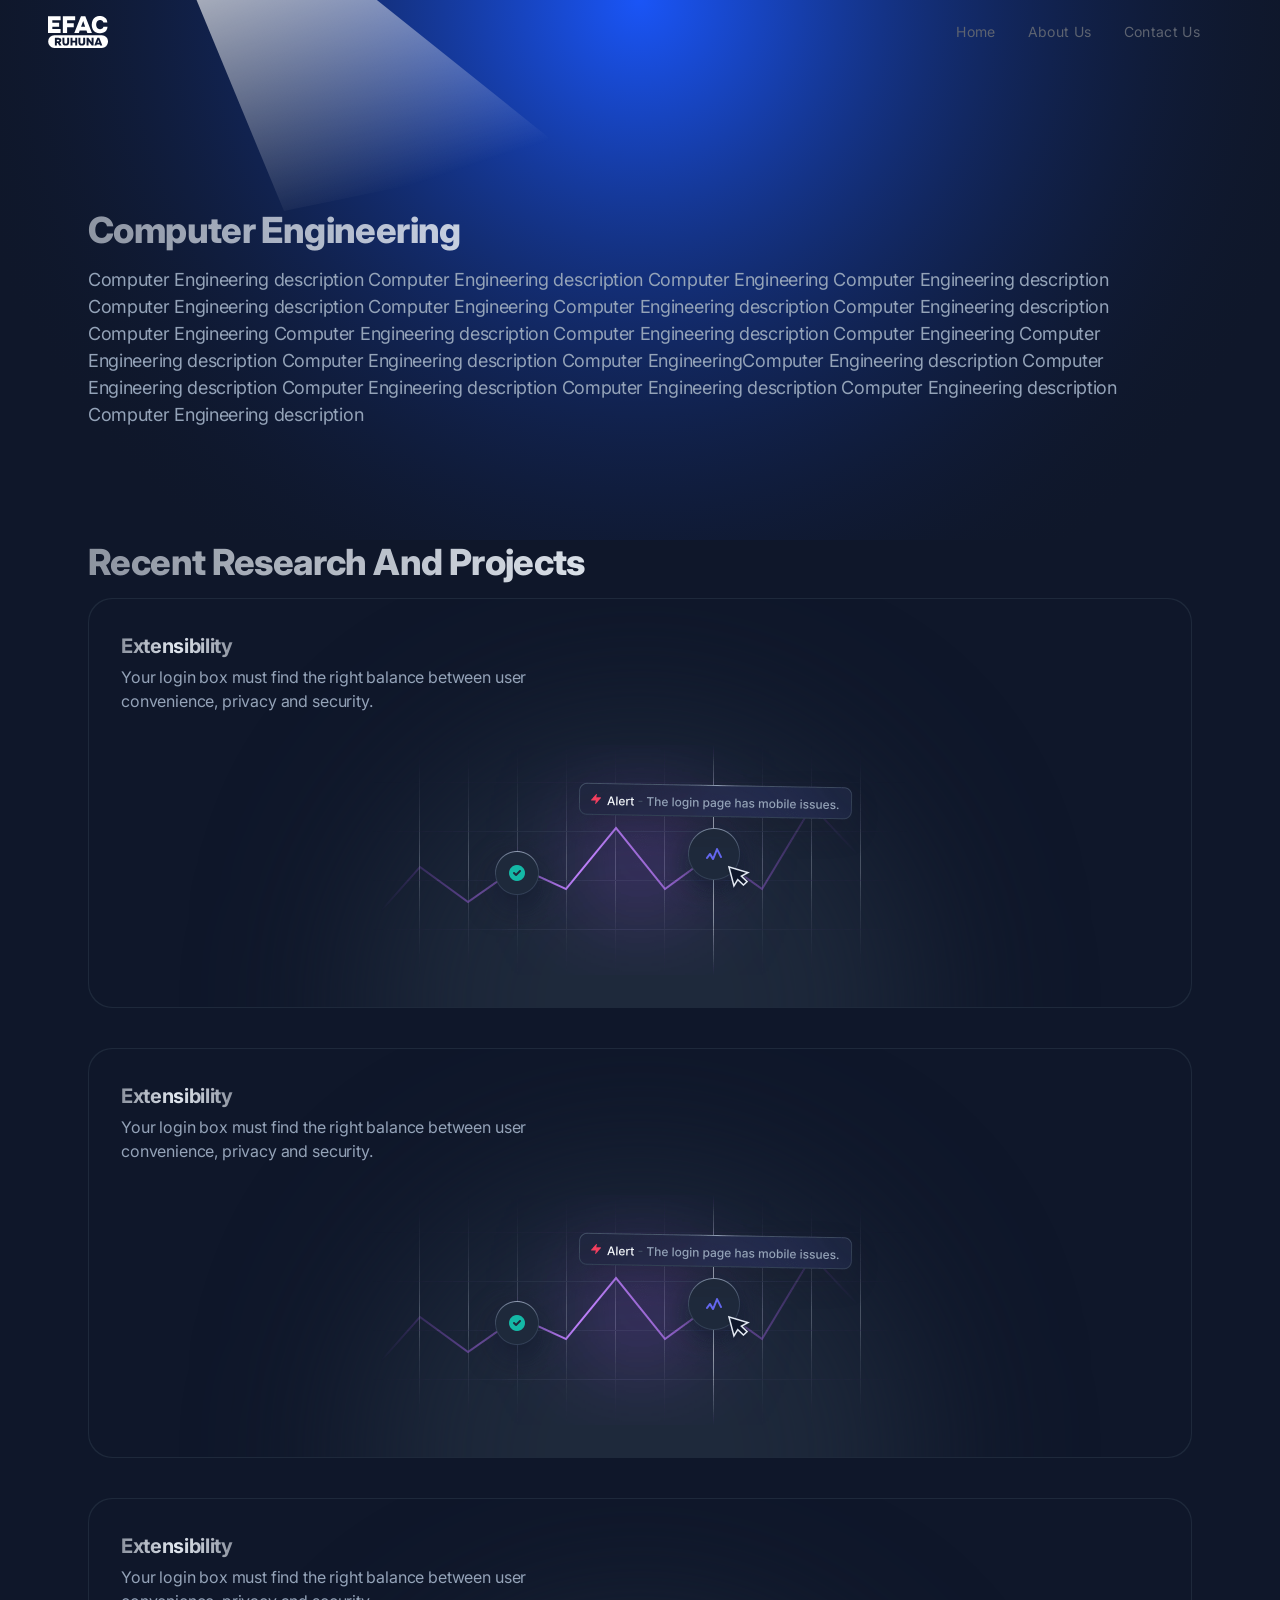
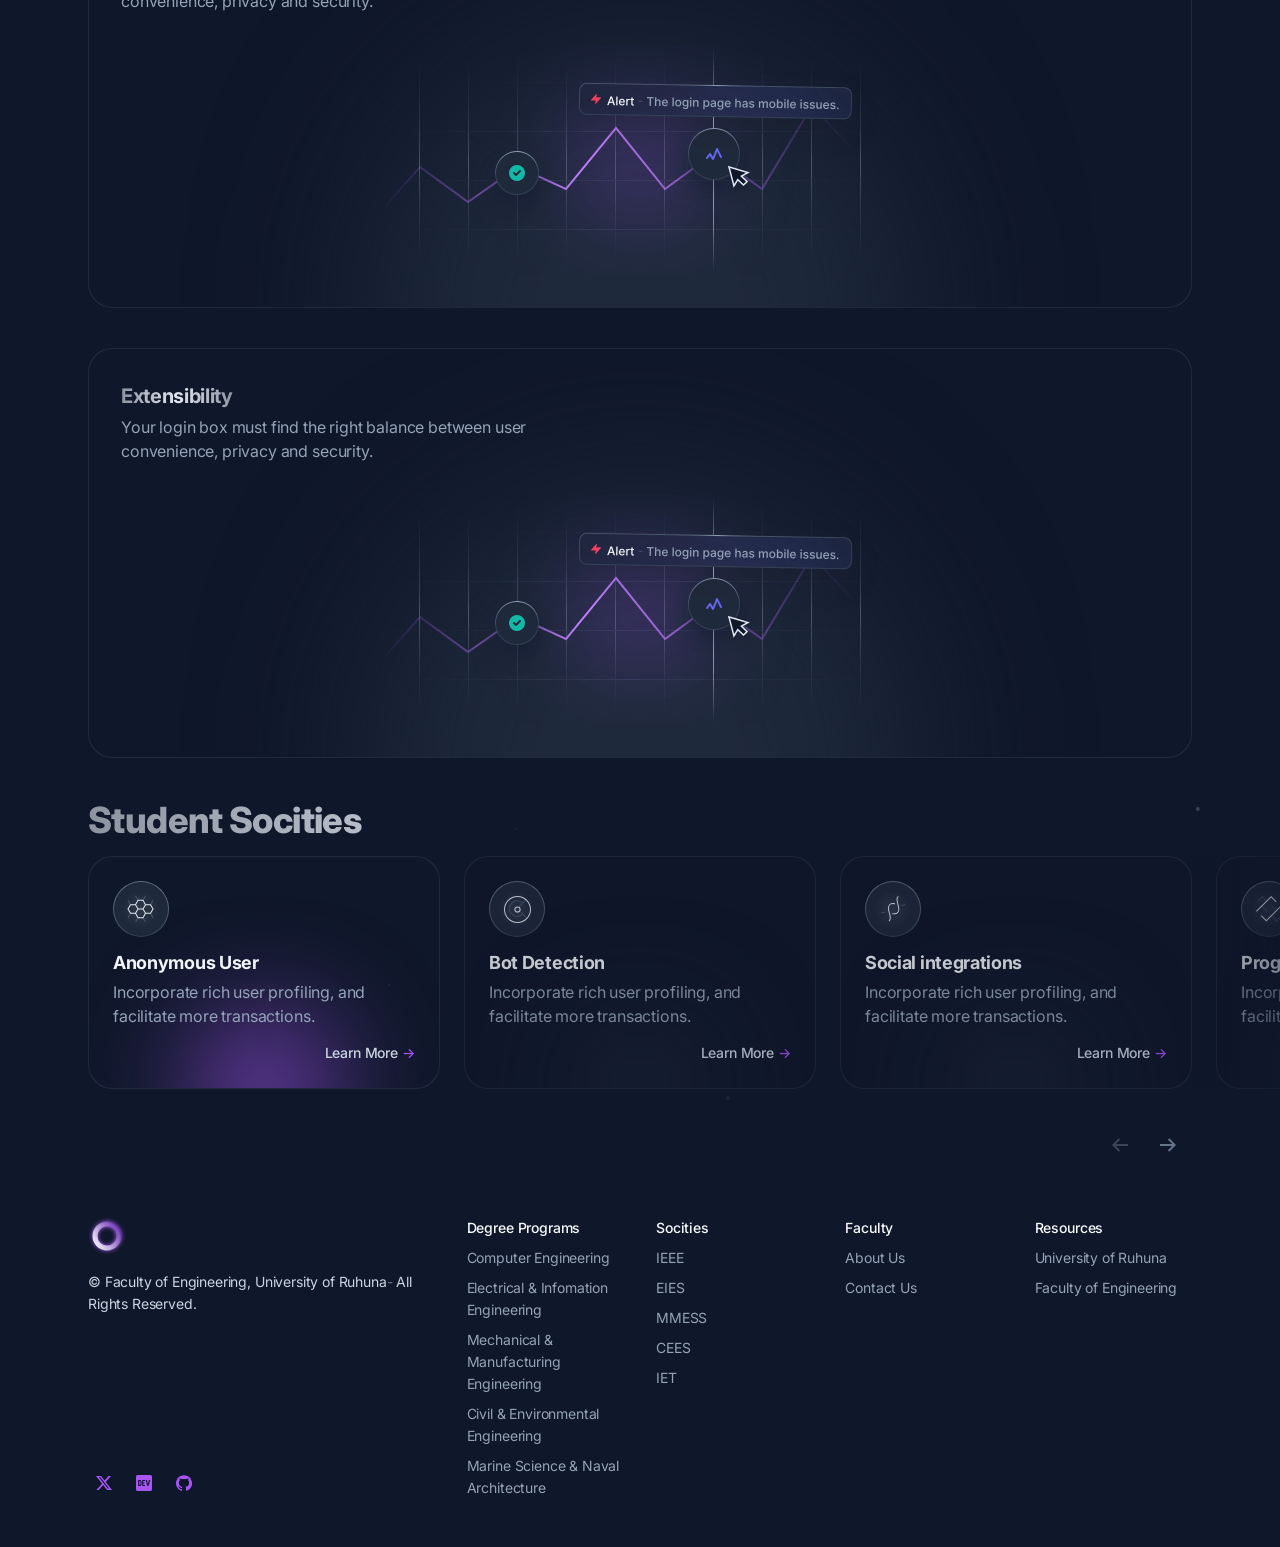
<file: program.html>
<!DOCTYPE html>
<html lang="en">

<head>
    <meta charset="utf-8">
    <title>Degree Program - FOE-UOR | Techno 2023</title>
    <meta name="viewport" content="width=device-width,initial-scale=1">
    <link href="css/aos.css" rel="stylesheet">
    <link rel="stylesheet" href="css/swiper-bundle.min.css">
    <link href="css/style.css" rel="stylesheet">
    <link href="css/header.css" rel="stylesheet">
    <script defer="" data-domain="preview.cruip.com,rollup.cruip.com" src="js/script.js"></script>
</head>

<body class="cxs0p c8fn4 cqrjt cklvb cb0rx">

    <!-- Page wrapper -->
    <div class="cx3hx ctkta c1yb0 cqkfc">

        <!-- Site header -->
        <header class="astro-ES6RJE63">
            <nav class="absolute z-10 w-full border-b border-black/5 dark:border-white/5 lg:border-transparent">
                <div class="mx-auto max-w-6xl px-6 md:px-12 lg:px-6 xl:px-0">
                    <div class="relative flex flex-wrap items-center justify-between gap-6 py-2 md:gap-0 md:py-4">
                        <div class="relative z-20 flex w-full justify-between md:px-0 lg:w-max">
                            <a href="#home" aria-label="logo" class="flex items-center space-x-2 px-0">
                                
                                <img src="images/main_logo.svg" width="60" height="60"/>

                                
                            </a>

                            <div class="relative flex max-h-10 items-center lg:hidden">
                                <button type="button" aria-label="humburger" id="hamburger" class="relative -mr-6 p-6">
                                    <div aria-hidden="true" id="line" class="m-auto h-0.5 w-5 rounded bg-sky-900 transition duration-300 dark:bg-gray-300"></div>
                                    <div aria-hidden="true" id="line2" class="m-auto mt-2 h-0.5 w-5 rounded bg-sky-900 transition duration-300 dark:bg-gray-300"></div>
                                </button>
                            </div>
                        </div>
                        <div id="navLayer" aria-hidden="true" class="fixed inset-0 z-10 h-screen w-screen origin-bottom scale-y-0 bg-white/70 backdrop-blur-2xl transition duration-500 dark:bg-gray-900/70 lg:hidden"></div>
                        <div id="navlinks" class="invisible absolute top-full left-0 z-20 w-full origin-top-right translate-y-1 scale-90 flex-col flex-wrap justify-end gap-6 rounded-3xl border border-gray-100 bg-white p-8 opacity-0 shadow-2xl shadow-gray-600/10 transition-all duration-300 dark:border-gray-700 dark:bg-gray-800 dark:shadow-none lg:visible lg:relative lg:flex lg:w-7/12 lg:translate-y-0 lg:scale-100 lg:flex-row lg:items-center lg:gap-0 lg:border-none lg:bg-transparent lg:p-0 lg:opacity-100 lg:shadow-none">
                            <div class="w-full text-gray-600 dark:text-gray-200 lg:w-auto lg:pr-4 lg:pt-0">
                                <ul class="flex flex-col gap-6 tracking-wide lg:flex-row lg:justify-center lg:gap-0 lg:text-sm">
                                    <li>
                                        <a href="#features" class="flex items-center transition hover:text-primary dark:hover:text-white md:px-4">
                                            <span class="text-base lg:text-sm lg:font-thin">Home</span>
                                        </a>
                                    </li>
                                    <li>
                                        <a href="#solution" class="flex items-center transition hover:text-primary dark:hover:text-white md:px-4">
                                            <span class="text-base lg:text-sm lg:font-thin">About Us</span>
                                        </a>
                                    </li>
                                    <li>
                                        <a href="#reviews" class="flex items-center transition hover:text-primary dark:hover:text-white md:px-4">
                                            <span class="text-base lg:text-sm lg:font-thin">Contact Us</span>
                                        </a>
                                    </li>
                                
                                </ul>
                            </div>

                    
                        </div>
                    </div>
                </div>
            </nav>
        </header>

        <!-- Page content -->
        <main class="cmm3x">

            <!-- Hero -->
            <section>
                <div class="c910c c82l3 ckx8h cl9xt csj8y">

                    <!-- Particles animation -->
                    <div class="clm9l crjl7 cbati" aria-hidden="true">
                        <canvas data-particle-animation=""></canvas>
                    </div>

                    <!-- Illustration -->
                    <div class="cd3pv clm9l crjl7 cbati c0n2e cqkfc cifrt" aria-hidden="true">
                        <div class="clm9l cj9ju ck1c9 cbati c22q0">
                            <img src="images/glow-bottom.svg" class="cl1mx" width="2146" height="774"
                                alt="Hero Illustration">
                        </div>
                    </div>

                    
                </div>

                 
            </section>


            <!-- Features -->
            <section>
                <div class="c910c c82l3 ckx8h cl9xt csj8y">

                    <!-- Illustration -->
                    <div class="cd3pv clm9l crjl7 cbati c0n2e cqkfc ci14e" aria-hidden="true">
                        <div class="clm9l ck1c9 cto33 cbati c22q0">
                            <img src="images/glow-top.svg" class="cl1mx" width="1404" height="658"
                                alt="Features Illustration">
                        </div>
                    </div>

                    <div class="ch0mu c9b6d c6ftu c1gox">

                        <div x-data="{ tab: '1' }">

                            <!-- Section content -->
                            <div class="c82l3 cx3hx cbywq c1yb0 cw977 ckwfp cik1e cxp2a c7lcb cj1ja cc6yz crj76">

                                <!-- Content -->
                                <div class="clx9g c810o cls9d" data-aos="fade-down">
                                    <!-- Content #1 -->
                                    
                                    <h3 class="cqbmj cyvm0 c1wf5 cj15g ctvzo cnu2b cvbxf c3btc">Computer Engineering
                                    </h3>
                                    <p class="c4dav cabeq cwx0r">Computer Engineering description Computer Engineering description Computer Engineering Computer Engineering description Computer Engineering description Computer Engineering Computer Engineering description Computer Engineering description Computer Engineering Computer Engineering description Computer Engineering description Computer Engineering Computer Engineering description Computer Engineering description Computer EngineeringComputer Engineering description Computer Engineering description Computer Engineering description Computer Engineering description Computer Engineering description Computer Engineering description</p>
                

                                </div>

                                <!-- Carousel -->
                                

                                
                                <br>

                               

                            </div>

                        </div>

                    </div>
                </div>
            </section>

            <!-- Projects list header -->
            <section>
                <div class="c910c c82l3 ckx8h cl9xt csj8y">

                    <!-- Particles animation -->
                    <div class="clm9l crjl7 c82l3 ckx8h cl9xt csj8y">
                        <div class="clm9l crjl7 cbati" aria-hidden="true">
                            <canvas data-particle-animation="" data-particle-quantity="5"></canvas>
                        </div>
                    </div>

                    <h3 class="cqbmj cyvm0 c1wf5 cj15g ctvzo cnu2b cvbxf c3btc">Recent Research And Projects
                    </h3>

                    <!--Project 1-->
                    <div class="cegmx" data-aos="fade-down">
                        <div class="c910c c3ztf cqkfc cvitu cbok3 cxfql cux88 c85im chpt4 cl006 c8bq2 cnnxg cdtjx ciw8g cyaau cr5is c78uy cys3t cq0d5 cdnbd co67a croff cuwru clpi6 c1whm c91wt c4v01 c3zjn cngr8 cbjp0 cdt9a">
                            <div class="c910c c8yyj c3ztf cqkfc c0a7w cxs0p">
                                <div class="cx3hx c1yb0">
                                    <!-- Radial gradient -->
                                    <div class="cd3pv clm9l cj9ju ck1c9 cbati c6prr cp4qc c22q0 cht4j" aria-hidden="true">
                                        <div class="c0ddw clm9l crjl7 c1rz6 cbok3 cdhkg"></div>
                                    </div>
                                    <!-- Text -->
                                    <div class="clx9g c7f0g c47li cgzap cls9d chb5s cha6t">
                                        <div>
                                            <h3 class="cex2t cyvm0 c1wf5 cj15g ctvzo cnu2b cleoa ck8oc c0hcy c3btc">Extensibility</h3>
                                            <p class="cwx0r">Your login box must find the right balance between user convenience, privacy and security.</p>
                                        </div>
                                    </div>
                                    <!-- Image -->
                                    <div class="c910c cdrsb c0l3r cqkfc cbwl6 ccp8y">
                                        <img class="clm9l cj9ju ck1c9 c82l3 cl1mx c22q0 c270x cgo1b c6nyy ci2v4" src="images/feature-image-02.png" width="536" height="230" alt="Feature 02">
                                    </div>
                                </div>
                            </div>
                        </div>
                    </div>

                    <!--Project 1-->
                    <div class="cegmx" data-aos="fade-down" style="margin-top: 40px;">
                        <div class="c910c c3ztf cqkfc cvitu cbok3 cxfql cux88 c85im chpt4 cl006 c8bq2 cnnxg cdtjx ciw8g cyaau cr5is c78uy cys3t cq0d5 cdnbd co67a croff cuwru clpi6 c1whm c91wt c4v01 c3zjn cngr8 cbjp0 cdt9a">
                            <div class="c910c c8yyj c3ztf cqkfc c0a7w cxs0p">
                                <div class="cx3hx c1yb0">
                                    <!-- Radial gradient -->
                                    <div class="cd3pv clm9l cj9ju ck1c9 cbati c6prr cp4qc c22q0 cht4j" aria-hidden="true">
                                        <div class="c0ddw clm9l crjl7 c1rz6 cbok3 cdhkg"></div>
                                    </div>
                                    <!-- Text -->
                                    <div class="clx9g c7f0g c47li cgzap cls9d chb5s cha6t">
                                        <div>
                                            <h3 class="cex2t cyvm0 c1wf5 cj15g ctvzo cnu2b cleoa ck8oc c0hcy c3btc">Extensibility</h3>
                                            <p class="cwx0r">Your login box must find the right balance between user convenience, privacy and security.</p>
                                        </div>
                                    </div>
                                    <!-- Image -->
                                    <div class="c910c cdrsb c0l3r cqkfc cbwl6 ccp8y">
                                        <img class="clm9l cj9ju ck1c9 c82l3 cl1mx c22q0 c270x cgo1b c6nyy ci2v4" src="images/feature-image-02.png" width="536" height="230" alt="Feature 02">
                                    </div>
                                </div>
                            </div>
                        </div>
                    </div>

                    <!--Project 2-->
                    <div class="cegmx" data-aos="fade-down" style="margin-top: 40px;">
                        <div class="c910c c3ztf cqkfc cvitu cbok3 cxfql cux88 c85im chpt4 cl006 c8bq2 cnnxg cdtjx ciw8g cyaau cr5is c78uy cys3t cq0d5 cdnbd co67a croff cuwru clpi6 c1whm c91wt c4v01 c3zjn cngr8 cbjp0 cdt9a">
                            <div class="c910c c8yyj c3ztf cqkfc c0a7w cxs0p">
                                <div class="cx3hx c1yb0">
                                    <!-- Radial gradient -->
                                    <div class="cd3pv clm9l cj9ju ck1c9 cbati c6prr cp4qc c22q0 cht4j" aria-hidden="true">
                                        <div class="c0ddw clm9l crjl7 c1rz6 cbok3 cdhkg"></div>
                                    </div>
                                    <!-- Text -->
                                    <div class="clx9g c7f0g c47li cgzap cls9d chb5s cha6t">
                                        <div>
                                            <h3 class="cex2t cyvm0 c1wf5 cj15g ctvzo cnu2b cleoa ck8oc c0hcy c3btc">Extensibility</h3>
                                            <p class="cwx0r">Your login box must find the right balance between user convenience, privacy and security.</p>
                                        </div>
                                    </div>
                                    <!-- Image -->
                                    <div class="c910c cdrsb c0l3r cqkfc cbwl6 ccp8y">
                                        <img class="clm9l cj9ju ck1c9 c82l3 cl1mx c22q0 c270x cgo1b c6nyy ci2v4" src="images/feature-image-02.png" width="536" height="230" alt="Feature 02">
                                    </div>
                                </div>
                            </div>
                        </div>
                    </div>

                    <!--Project 3-->
                    <div class="cegmx" data-aos="fade-down" style="margin-top: 40px;">
                        <div class="c910c c3ztf cqkfc cvitu cbok3 cxfql cux88 c85im chpt4 cl006 c8bq2 cnnxg cdtjx ciw8g cyaau cr5is c78uy cys3t cq0d5 cdnbd co67a croff cuwru clpi6 c1whm c91wt c4v01 c3zjn cngr8 cbjp0 cdt9a">
                            <div class="c910c c8yyj c3ztf cqkfc c0a7w cxs0p">
                                <div class="cx3hx c1yb0">
                                    <!-- Radial gradient -->
                                    <div class="cd3pv clm9l cj9ju ck1c9 cbati c6prr cp4qc c22q0 cht4j" aria-hidden="true">
                                        <div class="c0ddw clm9l crjl7 c1rz6 cbok3 cdhkg"></div>
                                    </div>
                                    <!-- Text -->
                                    <div class="clx9g c7f0g c47li cgzap cls9d chb5s cha6t">
                                        <div>
                                            <h3 class="cex2t cyvm0 c1wf5 cj15g ctvzo cnu2b cleoa ck8oc c0hcy c3btc">Extensibility</h3>
                                            <p class="cwx0r">Your login box must find the right balance between user convenience, privacy and security.</p>
                                        </div>
                                    </div>
                                    <!-- Image -->
                                    <div class="c910c cdrsb c0l3r cqkfc cbwl6 ccp8y">
                                        <img class="clm9l cj9ju ck1c9 c82l3 cl1mx c22q0 c270x cgo1b c6nyy ci2v4" src="images/feature-image-02.png" width="536" height="230" alt="Feature 02">
                                    </div>
                                </div>
                            </div>
                        </div>
                    </div>
                
                </div>
            </section>

            <!-- Society list header -->
            <section>
                <div class="c910c c82l3 ckx8h cl9xt csj8y" style="margin-top: 40px;">

                    <!-- Particles animation -->
                    <div class="clm9l crjl7 c82l3 ckx8h cl9xt csj8y">
                        <div class="clm9l crjl7 cbati" aria-hidden="true">
                            <canvas data-particle-animation="" data-particle-quantity="5"></canvas>
                        </div>
                    </div>

                    <h3 class="cqbmj cyvm0 c1wf5 cj15g ctvzo cnu2b cvbxf c3btc">Student Socities
                    </h3>

                    <div class="c910c c85im c3tia c1qoc cg349 c3ud2 cstoe cacen cho2n croff cuwru c0fcr cz26n co83o ch9nl c3inc cdwz0">
                        <div class="testimonials-carousel swiper-container car0u">
                            <div class="swiper-wrapper cdfzo" data-highlighter="">
                                <!-- Carousel items -->
                                <div class="swiper-slide c910c c6skp cqkfc cvitu cbok3 cxfql cux88 c85im chpt4 cl006 c8bq2 cnnxg cdtjx ciw8g cyaau cr5is c78uy cys3t cq0d5 cdnbd co67a croff cuwru clpi6 c1whm c91wt c4v01 c3zjn cngr8 cbjp0 cjz9y cdt9a">
                                    <div class="c910c c8yyj c3ztf cqkfc c0a7w cxs0p">
                                        <!-- Particles animation -->
                                        <div class="clm9l crjl7 cbati cazhe clyql cpvha cl17h cri0w c5bh9" aria-hidden="true">
                                            <canvas data-particle-animation="" data-particle-quantity="3"></canvas>
                                        </div>                                            
                                        <!-- Radial gradient -->
                                        <div class="cd3pv clm9l cj9ju ck1c9 cbati c6prr c8t6z c22q0 cht4j" aria-hidden="true">
                                            <div class="c0ddw clm9l crjl7 c1rz6 cbok3 cpmj6 chfxh cpvha cl17h cxxj9"></div>
                                        </div>
                                        <div class="cx3hx c3ztf c1yb0 c47li">
                                            <img class="ca0bb" src="images/carousel-icon-01.svg" width="56" height="56" alt="Icon 01">
                                            <div class="cmm3x">
                                                <div class="cnc21 cabeq c0hcy">Anonymous User</div>
                                                <div class="ca0bb cwx0r">Incorporate rich user profiling, and facilitate more transactions.</div>
                                            </div>
                                            <div class="cbtot">
                                                <a class="cex2t c7n90 crcb7 c1xbd cvgqz cqlg5 cl1vv cl17h c4a6x car0u" href="#0">Learn More <span class="cqbh5 c52y9 ckvr2 ceydo cl1vv cl17h cbzrl">-&gt;</span></a>
                                            </div>
                                        </div>
                                    </div>
                                </div> 
                                <div class="swiper-slide c910c c6skp cqkfc cvitu cbok3 cxfql cux88 c85im chpt4 cl006 c8bq2 cnnxg cdtjx ciw8g cyaau cr5is c78uy cys3t cq0d5 cdnbd co67a croff cuwru clpi6 c1whm c91wt c4v01 c3zjn cngr8 cbjp0 cjz9y cdt9a">
                                    <div class="c910c c8yyj c3ztf cqkfc c0a7w cxs0p">
                                        <!-- Particles animation -->
                                        <div class="clm9l crjl7 cbati cazhe clyql cpvha cl17h cri0w c5bh9" aria-hidden="true">
                                            <canvas data-particle-animation="" data-particle-quantity="3"></canvas>
                                        </div>                                            
                                        <!-- Radial gradient -->
                                        <div class="cd3pv clm9l cj9ju ck1c9 cbati c6prr c8t6z c22q0 cht4j" aria-hidden="true">
                                            <div class="c0ddw clm9l crjl7 c1rz6 cbok3 cpmj6 chfxh cpvha cl17h cxxj9"></div>
                                        </div>
                                        <div class="cx3hx c3ztf c1yb0 c47li">
                                            <img class="ca0bb" src="images/carousel-icon-02.svg" width="56" height="56" alt="Icon 01">
                                            <div class="cmm3x">
                                                <div class="cnc21 cabeq c0hcy">Bot Detection</div>
                                                <div class="ca0bb cwx0r">Incorporate rich user profiling, and facilitate more transactions.</div>
                                            </div>
                                            <div class="cbtot">
                                                <a class="cex2t c7n90 crcb7 c1xbd cvgqz cqlg5 cl1vv cl17h c4a6x car0u" href="#0">Learn More <span class="cqbh5 c52y9 ckvr2 ceydo cl1vv cl17h cbzrl">-&gt;</span></a>
                                            </div>
                                        </div>
                                    </div>
                                </div>
                                <div class="swiper-slide c910c c6skp cqkfc cvitu cbok3 cxfql cux88 c85im chpt4 cl006 c8bq2 cnnxg cdtjx ciw8g cyaau cr5is c78uy cys3t cq0d5 cdnbd co67a croff cuwru clpi6 c1whm c91wt c4v01 c3zjn cngr8 cbjp0 cjz9y cdt9a">
                                    <div class="c910c c8yyj c3ztf cqkfc c0a7w cxs0p">
                                        <!-- Particles animation -->
                                        <div class="clm9l crjl7 cbati cazhe clyql cpvha cl17h cri0w c5bh9" aria-hidden="true">
                                            <canvas data-particle-animation="" data-particle-quantity="3"></canvas>
                                        </div>                                            
                                        <!-- Radial gradient -->
                                        <div class="cd3pv clm9l cj9ju ck1c9 cbati c6prr c8t6z c22q0 cht4j" aria-hidden="true">
                                            <div class="c0ddw clm9l crjl7 c1rz6 cbok3 cpmj6 chfxh cpvha cl17h cxxj9"></div>
                                        </div>
                                        <div class="cx3hx c3ztf c1yb0 c47li">
                                            <img class="ca0bb" src="images/carousel-icon-03.svg" width="56" height="56" alt="Icon 01">
                                            <div class="cmm3x">
                                                <div class="cnc21 cabeq c0hcy">Social integrations</div>
                                                <div class="ca0bb cwx0r">Incorporate rich user profiling, and facilitate more transactions.</div>
                                            </div>
                                            <div class="cbtot">
                                                <a class="cex2t c7n90 crcb7 c1xbd cvgqz cqlg5 cl1vv cl17h c4a6x car0u" href="#0">Learn More <span class="cqbh5 c52y9 ckvr2 ceydo cl1vv cl17h cbzrl">-&gt;</span></a>
                                            </div>
                                        </div>
                                    </div>
                                </div>
                                <div class="swiper-slide c910c c6skp cqkfc cvitu cbok3 cxfql cux88 c85im chpt4 cl006 c8bq2 cnnxg cdtjx ciw8g cyaau cr5is c78uy cys3t cq0d5 cdnbd co67a croff cuwru clpi6 c1whm c91wt c4v01 c3zjn cngr8 cbjp0 cjz9y cdt9a">
                                    <div class="c910c c8yyj c3ztf cqkfc c0a7w cxs0p">
                                        <!-- Particles animation -->
                                        <div class="clm9l crjl7 cbati cazhe clyql cpvha cl17h cri0w c5bh9" aria-hidden="true">
                                            <canvas data-particle-animation="" data-particle-quantity="3"></canvas>
                                        </div>                                            
                                        <!-- Radial gradient -->
                                        <div class="cd3pv clm9l cj9ju ck1c9 cbati c6prr c8t6z c22q0 cht4j" aria-hidden="true">
                                            <div class="c0ddw clm9l crjl7 c1rz6 cbok3 cpmj6 chfxh cpvha cl17h cxxj9"></div>
                                        </div>
                                        <div class="cx3hx c3ztf c1yb0 c47li">
                                            <img class="ca0bb" src="images/carousel-icon-04.svg" width="56" height="56" alt="Icon 01">
                                            <div class="cmm3x">
                                                <div class="cnc21 cabeq c0hcy">Progressive Profiling</div>
                                                <div class="ca0bb cwx0r">Incorporate rich user profiling, and facilitate more transactions.</div>
                                            </div>
                                            <div class="cbtot">
                                                <a class="cex2t c7n90 crcb7 c1xbd cvgqz cqlg5 cl1vv cl17h c4a6x car0u" href="#0">Learn More <span class="cqbh5 c52y9 ckvr2 ceydo cl1vv cl17h cbzrl">-&gt;</span></a>
                                            </div>
                                        </div>
                                    </div>
                                </div>
                                <div class="swiper-slide c910c c6skp cqkfc cvitu cbok3 cxfql cux88 c85im chpt4 cl006 c8bq2 cnnxg cdtjx ciw8g cyaau cr5is c78uy cys3t cq0d5 cdnbd co67a croff cuwru clpi6 c1whm c91wt c4v01 c3zjn cngr8 cbjp0 cjz9y cdt9a">
                                    <div class="c910c c8yyj c3ztf cqkfc c0a7w cxs0p">
                                        <!-- Particles animation -->
                                        <div class="clm9l crjl7 cbati cazhe clyql cpvha cl17h cri0w c5bh9" aria-hidden="true">
                                            <canvas data-particle-animation="" data-particle-quantity="3"></canvas>
                                        </div>
                                        <!-- Radial gradient -->
                                        <div class="cd3pv clm9l cj9ju ck1c9 cbati c6prr c8t6z c22q0 cht4j" aria-hidden="true">
                                            <div class="c0ddw clm9l crjl7 c1rz6 cbok3 cpmj6 chfxh cpvha cl17h cxxj9"></div>
                                        </div>
                                        <div class="cx3hx c3ztf c1yb0 c47li">
                                            <img class="ca0bb" src="images/carousel-icon-05.svg" width="56" height="56" alt="Icon 05">
                                            <div class="cmm3x">
                                                <div class="cnc21 cabeq c0hcy">Secure Access</div>
                                                <div class="ca0bb cwx0r">Incorporate rich user profiling, and facilitate more transactions.</div>
                                            </div>
                                            <div class="cbtot">
                                                <a class="cex2t c7n90 crcb7 c1xbd cvgqz cqlg5 cl1vv cl17h c4a6x car0u" href="#0">Learn More <span class="cqbh5 c52y9 ckvr2 ceydo cl1vv cl17h cbzrl">-&gt;</span></a>
                                            </div>
                                        </div>
                                    </div>
                                </div>
                            </div>
                        </div>
                    </div>
                    
                    <!-- Arrows -->
                    <div class="cv4rp cx3hx csqfb">
                        <button class="carousel-prev c910c c8yyj cx3hx cn1b5 cgyy1 c7n90 c16i7 car0u">
                            <span class="cocd1">Previous</span>
                            <svg class="cx7b5 cwppz c7h3f cqlg5 cl1vv cl17h cmcgw" viewBox="0 0 16 16" xmlns="http://www.w3.org/2000/svg">
                                <path d="M6.7 14.7l1.4-1.4L3.8 9H16V7H3.8l4.3-4.3-1.4-1.4L0 8z"></path>
                            </svg>
                        </button>
                        <button class="carousel-next c910c c8yyj cx3hx cn1b5 cgyy1 c7n90 c16i7 car0u">
                            <span class="cocd1">Next</span>
                            <svg class="cx7b5 cwppz c7h3f cqlg5 cl1vv cl17h cmcgw" viewBox="0 0 16 16" xmlns="http://www.w3.org/2000/svg">
                                <path d="M9.3 14.7l-1.4-1.4L12.2 9H0V7h12.2L7.9 2.7l1.4-1.4L16 8z"></path>
                            </svg>
                        </button>
                    </div>

                
                </div>

               
    

            </section>


        </main>

        <!-- Site footer -->
        <footer>
            <div class="c82l3 ckx8h cl9xt csj8y">

                <!-- Blocks -->
                <div class="cb706 c60rs cpc70 cmiva c6m48">

                    <!-- 1st block -->
                    <div class="clx9g c3vqb c78ko cqbuh">
                        <div class="cx3hx c3ztf c1yb0 cajqb c8f6d cr3pf">
                            <div class="cgbi5 c2ly0">
                                <div class="cgbi5">
                                    <!-- Logo -->
                                    <a class="c84xd" href="index.html" aria-label="Cruip">
                                        <img src="images/logo.svg" width="38" height="38" alt="Stellar">
                                    </a>
                                </div>
                                <div class="crcb7 cvgqz">© Faculty of Engineering, University of Ruhuna<span
                                        class="c2ckl">-</span> All Rights Reserved.
                                </div>
                            </div>
                            <!-- Social links -->
                            <ul class="cx3hx">
                                <li>
                                    <a class="cx3hx c7n90 c16i7 ckvr2 cqlg5 cl1vv cl17h c8q9c" href="#0"
                                        aria-label="Twitter">
                                        <svg class="cv56c c2ntj ck57s" viewBox="0 0 32 32"
                                            xmlns="http://www.w3.org/2000/svg">
                                            <path
                                                d="m13.063 9 3.495 4.475L20.601 9h2.454l-5.359 5.931L24 23h-4.938l-3.866-4.893L10.771 23H8.316l5.735-6.342L8 9h5.063Zm-.74 1.347h-1.457l8.875 11.232h1.36l-8.778-11.232Z">
                                            </path>
                                        </svg>
                                    </a>
                                </li>
                                <li class="cmk82">
                                    <a class="cx3hx c7n90 c16i7 ckvr2 cqlg5 cl1vv cl17h c8q9c" href="#0"
                                        aria-label="Dev.to">
                                        <svg xmlns="http://www.w3.org/2000/svg" width="32" height="32">
                                            <path class="cv56c c2ntj ck57s"
                                                d="M12.29 14.3a.69.69 0 0 0-.416-.155h-.623v3.727h.623a.689.689 0 0 0 .416-.156.543.543 0 0 0 .21-.466v-2.488a.547.547 0 0 0-.21-.462ZM22.432 8H9.568C8.704 8 8.002 8.7 8 9.564v12.872A1.568 1.568 0 0 0 9.568 24h12.864c.864 0 1.566-.7 1.568-1.564V9.564A1.568 1.568 0 0 0 22.432 8Zm-8.925 9.257a1.631 1.631 0 0 1-1.727 1.687h-1.657v-5.909h1.692a1.631 1.631 0 0 1 1.692 1.689v2.533ZM17.1 14.09h-1.9v1.372h1.163v1.057H15.2v1.371h1.9v1.056h-2.217a.72.72 0 0 1-.74-.7v-4.471a.721.721 0 0 1 .7-.739H17.1v1.054Zm3.7 4.118c-.471 1.1-1.316.88-1.694 0l-1.372-5.172H18.9l1.058 4.064 1.056-4.062h1.164l-1.378 5.17Z">
                                            </path>
                                        </svg>
                                    </a>
                                </li>
                                <li class="cmk82">
                                    <a class="cx3hx c7n90 c16i7 ckvr2 cqlg5 cl1vv cl17h c8q9c" href="#0"
                                        aria-label="Github">
                                        <svg class="cv56c c2ntj ck57s" viewBox="0 0 32 32"
                                            xmlns="http://www.w3.org/2000/svg">
                                            <path
                                                d="M16 8.2c-4.4 0-8 3.6-8 8 0 3.5 2.3 6.5 5.5 7.6.4.1.5-.2.5-.4V22c-2.2.5-2.7-1-2.7-1-.4-.9-.9-1.2-.9-1.2-.7-.5.1-.5.1-.5.8.1 1.2.8 1.2.8.7 1.3 1.9.9 2.3.7.1-.5.3-.9.5-1.1-1.8-.2-3.6-.9-3.6-4 0-.9.3-1.6.8-2.1-.1-.2-.4-1 .1-2.1 0 0 .7-.2 2.2.8.6-.2 1.3-.3 2-.3s1.4.1 2 .3c1.5-1 2.2-.8 2.2-.8.4 1.1.2 1.9.1 2.1.5.6.8 1.3.8 2.1 0 3.1-1.9 3.7-3.7 3.9.3.4.6.9.6 1.6v2.2c0 .2.1.5.6.4 3.2-1.1 5.5-4.1 5.5-7.6-.1-4.4-3.7-8-8.1-8z">
                                            </path>
                                        </svg>
                                    </a>
                                </li>
                            </ul>
                        </div>
                    </div>

                    <!-- 2nd block -->
                    <div class="cp4p0 cywcr cihm4">
                        <h6 class="ccmhz crcb7 c1xbd c2cw1">Degree Programs</h6>
                        <ul class="c7axt crcb7">
                            <li>
                                <a class="cwx0r cqlg5 cl1vv cl17h cxovy" href="#0">Computer Engineering</a>
                            </li>
                            <li>
                                <a class="cwx0r cqlg5 cl1vv cl17h cxovy" href="#0">Electrical & Infomation
                                    Engineering</a>
                            </li>
                            <li>
                                <a class="cwx0r cqlg5 cl1vv cl17h cxovy" href="#0">Mechanical & Manufacturing
                                    Engineering</a>
                            </li>
                            <li>
                                <a class="cwx0r cqlg5 cl1vv cl17h cxovy" href="#0">Civil & Environmental Engineering</a>
                            </li>
                            <li>
                                <a class="cwx0r cqlg5 cl1vv cl17h cxovy" href="#0">Marine Science & Naval
                                    Architecture</a>
                            </li>
                        </ul>
                    </div>

                    <!-- 3rd block -->
                    <div class="cp4p0 cywcr cihm4">
                        <h6 class="ccmhz crcb7 c1xbd c2cw1">Socities</h6>
                        <ul class="c7axt crcb7">
                            <li>
                                <a class="cwx0r cqlg5 cl1vv cl17h cxovy" href="#0">IEEE</a>
                            </li>
                            <li>
                                <a class="cwx0r cqlg5 cl1vv cl17h cxovy" href="#0">EIES</a>
                            </li>
                            <li>
                                <a class="cwx0r cqlg5 cl1vv cl17h cxovy" href="#0">MMESS</a>
                            </li>
                            <li>
                                <a class="cwx0r cqlg5 cl1vv cl17h cxovy" href="#0">CEES</a>
                            </li>
                            <li>
                                <a class="cwx0r cqlg5 cl1vv cl17h cxovy" href="#0">IET</a>
                            </li>
                        </ul>
                    </div>

                    <!-- 4th block -->
                    <div class="cp4p0 cywcr cihm4">
                        <h6 class="ccmhz crcb7 c1xbd c2cw1">Faculty</h6>
                        <ul class="c7axt crcb7">
                            <li>
                                <a class="cwx0r cqlg5 cl1vv cl17h cxovy" href="#0">About Us</a>
                            </li>
                            <li>
                                <a class="cwx0r cqlg5 cl1vv cl17h cxovy" href="#0">Contact Us</a>
                            </li>

                        </ul>
                    </div>

                    <!-- 5th block -->
                    <div class="cp4p0 cywcr cihm4">
                        <h6 class="ccmhz crcb7 c1xbd c2cw1">Resources</h6>
                        <ul class="c7axt crcb7">
                            <li>
                                <a class="cwx0r cqlg5 cl1vv cl17h cxovy" href="#0">University of Ruhuna</a>
                            </li>
                            <li>
                                <a class="cwx0r cqlg5 cl1vv cl17h cxovy" href="#0">Faculty of Engineering</a>
                            </li>

                        </ul>
                    </div>

                </div>

            </div>
        </footer>

    </div>

    <script src="js/alpinejs.min.js" defer=""></script>
    <script src="js/aos.js"></script>
    <script src="js/swiper-bundle.min.js"></script>
    <script src="js/main.js"></script>



    <script>console.log("%cImportant!", "color: blue; font-size: x-large"); console.log("%cThe page you are viewing is for demo purposes only. CSS and HTML have been minified and class names have been shortened to improve the page load time. Download our templates from https://cruip.com/ 😉", "font-size: large");</script>
    <script>const pagesList = [{ "name": "Home", "url": "https://preview.cruip.com/stellar/index.html", "active": true }, { "name": "Sign in", "url": "https://preview.cruip.com/stellar/signin.html", "active": false }, { "name": "Sign up", "url": "https://preview.cruip.com/stellar/signup.html", "active": false }, { "name": "Reset password", "url": "https://preview.cruip.com/stellar/reset-password.html", "active": false }]; if (window != top) { window.parent.postMessage(pagesList, "https://cruip.com") };</script>
    <script defer=""
        src="https://static.cloudflareinsights.com/beacon.min.js/v8b253dfea2ab4077af8c6f58422dfbfd1689876627854"
        data-cf-beacon="{"
        rayid":"81302398af6965fc","version":"2023.8.0","r":1,"token":"59cc17d45d734f9ba118c63036ab1b84","si":100}"=""
        crossorigin="anonymous"></script>

        <script>
                                   
            let slideIndex = 0;
            showSlides();

            function showSlides() {
                let i;
                let slides = document.getElementsByClassName("mySlides");
                for (i = 0; i < slides.length; i++) {
                    slides[i].style.display = "none";
                }
                slideIndex++;
                if (slideIndex > slides.length) { slideIndex = 1 }
                slides[slideIndex - 1].style.display = "block";
                setTimeout(showSlides, 2000); // Change image every 2 seconds
            }





        </script>

        <script>
            (function(){const l=document.createElement("link").relList;if(l&&l.supports&&l.supports("modulepreload"))return;for(const e of document.querySelectorAll('link[rel="modulepreload"]'))o(e);new MutationObserver(e=>{for(const t of e)if(t.type==="childList")for(const d of t.addedNodes)d.tagName==="LINK"&&d.rel==="modulepreload"&&o(d)}).observe(document,{childList:!0,subtree:!0});function i(e){const t={};return e.integrity&&(t.integrity=e.integrity),e.referrerpolicy&&(t.referrerPolicy=e.referrerpolicy),e.crossorigin==="use-credentials"?t.credentials="include":e.crossorigin==="anonymous"?t.credentials="omit":t.credentials="same-origin",t}function o(e){if(e.ep)return;e.ep=!0;const t=i(e);fetch(e.href,t)}})();let c=!1;const a=document.querySelector("#navlinks"),u=document.querySelector("#hamburger"),n=document.querySelector("#navLayer"),y=[...a.querySelector("ul").children];function f(){c?(a.classList.remove("invisible","scale-90","opacity-0","translate-y-"),a.classList.add("!visible","!scale-100","!opacity-100","!lg:translate-y-0"),u.classList.add("toggled"),n.classList.remove("origin-bottom","scale-y-0"),n.classList.add("origin-top","scale-y-100")):(a.classList.remove("!visible","!scale-100","!opacity-100","!lg:translate-y-0"),a.classList.add("invisible","scale-90","opacity-0","translate-y-"),u.classList.remove("toggled"),n.classList.remove("origin-top","scale-y-100"),n.classList.add("origin-bottom","scale-y-0"))}u.addEventListener("click",()=>{c=!c,f()});y.forEach(s=>{s.addEventListener("click",()=>{c=!c,f()})});const r=document.querySelectorAll(".faq");for(let s=0;s<r.length;s++){const l=r[s].querySelector(".faq-answer"),i=r[s].querySelector(".arrow-down");r[s].addEventListener("click",()=>{for(let o=0;o<r.length;o++){const e=r[o].querySelector(".faq-answer"),t=r[o].querySelector(".arrow-down");r[s]!=r[o]&&(e.style.maxHeight="0px",t.classList.replace("rotate-180","rotate-0"))}i.classList.contains("rotate-180")?(l.style.maxHeight=0+"px",i.classList.replace("rotate-180","rotate-0")):(l.style.maxHeight=l.scrollHeight+"px",i.classList.replace("rotate-0","rotate-180"))})}
        </script>

</body>

</html>
</file>
<file: css/style.css>
@import url(https://fonts.googleapis.com/css2?family=Inter:wght@400;500;700;800&display=fallback);
*,
::before,
::after {
  box-sizing: border-box;
  border-width: 0;
  border-style: solid;
  border-color: #e5e7eb;
}
::before,
::after {
  --tw-content: "";
}
html {
  line-height: 1.5;
  -webkit-text-size-adjust: 100%;
  -moz-tab-size: 4;
  -o-tab-size: 4;
  tab-size: 4;
  font-family: ui-sans-serif, system-ui, -apple-system, BlinkMacSystemFont,
    "Segoe UI", Roboto, "Helvetica Neue", Arial, "Noto Sans", sans-serif,
    "Apple Color Emoji", "Segoe UI Emoji", "Segoe UI Symbol", "Noto Color Emoji";
  font-feature-settings: normal;
  font-variation-settings: normal;
}
body {
  margin: 0;
  line-height: inherit;
}
hr {
  height: 0;
  color: inherit;
  border-top-width: 1px;
}
abbr:where([title]) {
  -webkit-text-decoration: underline dotted;
  text-decoration: underline dotted;
}
h1,
h2,
h3,
h4,
h5,
h6 {
  font-size: inherit;
  font-weight: inherit;
}
a {
  color: inherit;
  text-decoration: inherit;
}
b,
strong {
  font-weight: bolder;
}
code,
kbd,
samp,
pre {
  font-family: ui-monospace, SFMono-Regular, Menlo, Monaco, Consolas,
    "Liberation Mono", "Courier New", monospace;
  font-size: 1em;
}
small {
  font-size: 80%;
}
sub,
sup {
  font-size: 75%;
  line-height: 0;
  position: relative;
  vertical-align: baseline;
}
sub {
  bottom: -0.25em;
}
sup {
  top: -0.5em;
}
table {
  text-indent: 0;
  border-color: inherit;
  border-collapse: collapse;
}
button,
input,
optgroup,
select,
textarea {
  font-family: inherit;
  font-size: 100%;
  font-weight: inherit;
  line-height: inherit;
  color: inherit;
  margin: 0;
  padding: 0;
}
button,
select {
  text-transform: none;
}
button,
[type="button"],
[type="reset"],
[type="submit"] {
  -webkit-appearance: button;
  background-color: transparent;
  background-image: none;
}
:-moz-focusring {
  outline: auto;
}
:-moz-ui-invalid {
  box-shadow: none;
}
progress {
  vertical-align: baseline;
}
::-webkit-inner-spin-button,
::-webkit-outer-spin-button {
  height: auto;
}
[type="search"] {
  -webkit-appearance: textfield;
  outline-offset: -2px;
}
::-webkit-search-decoration {
  -webkit-appearance: none;
}
::-webkit-file-upload-button {
  -webkit-appearance: button;
  font: inherit;
}
summary {
  display: list-item;
}
blockquote,
dl,
dd,
h1,
h2,
h3,
h4,
h5,
h6,
hr,
figure,
p,
pre {
  margin: 0;
}
fieldset {
  margin: 0;
  padding: 0;
}
legend {
  padding: 0;
}
ol,
ul,
menu {
  list-style: none;
  margin: 0;
  padding: 0;
}
textarea {
  resize: vertical;
}
input::-moz-placeholder,
textarea::-moz-placeholder {
  opacity: 1;
  color: #9ca3af;
}
input::placeholder,
textarea::placeholder {
  opacity: 1;
  color: #9ca3af;
}
button,
[role="button"] {
  cursor: pointer;
}
:disabled {
  cursor: default;
}
img,
svg,
video,
canvas,
audio,
iframe,
embed,
object {
  display: block;
  vertical-align: middle;
}
img,
video {
  max-width: 100%;
  height: auto;
}
[hidden] {
  display: none;
}
[type="text"],
[type="email"],
[type="url"],
[type="password"],
[type="number"],
[type="date"],
[type="datetime-local"],
[type="month"],
[type="search"],
[type="tel"],
[type="time"],
[type="week"],
[multiple],
textarea,
select {
  -webkit-appearance: none;
  -moz-appearance: none;
  appearance: none;
  background-color: #fff;
  border-color: #6b7280;
  border-width: 1px;
  border-radius: 0px;
  padding-top: 0.5rem;
  padding-right: 0.75rem;
  padding-bottom: 0.5rem;
  padding-left: 0.75rem;
  font-size: 1rem;
  line-height: 1.5rem;
  --tw-shadow: 0 0 #0000;
}
[type="text"]:focus,
[type="email"]:focus,
[type="url"]:focus,
[type="password"]:focus,
[type="number"]:focus,
[type="date"]:focus,
[type="datetime-local"]:focus,
[type="month"]:focus,
[type="search"]:focus,
[type="tel"]:focus,
[type="time"]:focus,
[type="week"]:focus,
[multiple]:focus,
textarea:focus,
select:focus {
  outline: 2px solid transparent;
  outline-offset: 2px;
  --tw-ring-inset: var(--tw-empty, /*!*/ /*!*/);
  --tw-ring-offset-width: 0px;
  --tw-ring-offset-color: #fff;
  --tw-ring-color: #2563eb;
  --tw-ring-offset-shadow: var(--tw-ring-inset) 0 0 0
    var(--tw-ring-offset-width) var(--tw-ring-offset-color);
  --tw-ring-shadow: var(--tw-ring-inset) 0 0 0
    calc(1px + var(--tw-ring-offset-width)) var(--tw-ring-color);
  box-shadow: var(--tw-ring-offset-shadow), var(--tw-ring-shadow),
    var(--tw-shadow);
  border-color: #2563eb;
}
input::-moz-placeholder,
textarea::-moz-placeholder {
  color: #6b7280;
  opacity: 1;
}
input::placeholder,
textarea::placeholder {
  color: #6b7280;
  opacity: 1;
}
::-webkit-datetime-edit-fields-wrapper {
  padding: 0;
}
::-webkit-date-and-time-value {
  min-height: 1.5em;
}
::-webkit-datetime-edit,
::-webkit-datetime-edit-year-field,
::-webkit-datetime-edit-month-field,
::-webkit-datetime-edit-day-field,
::-webkit-datetime-edit-hour-field,
::-webkit-datetime-edit-minute-field,
::-webkit-datetime-edit-second-field,
::-webkit-datetime-edit-millisecond-field,
::-webkit-datetime-edit-meridiem-field {
  padding-top: 0;
  padding-bottom: 0;
}
select {
  background-image: url(data:image/svg+xml,%3csvg\ xmlns=\'http://www.w3.org/2000/svg\'\ fill=\'none\'\ viewBox=\'0\ 0\ 20\ 20\'%3e%3cpath\ stroke=\'%236b7280\'\ stroke-linecap=\'round\'\ stroke-linejoin=\'round\'\ stroke-width=\'1.5\'\ d=\'M6\ 8l4\ 4\ 4-4\'/%3e%3c/svg%3e);
  background-position: right 0.5rem center;
  background-repeat: no-repeat;
  background-size: 1.5em 1.5em;
  padding-right: 2.5rem;
  -webkit-print-color-adjust: exact;
  print-color-adjust: exact;
}
[multiple] {
  background-image: initial;
  background-position: initial;
  background-repeat: unset;
  background-size: initial;
  padding-right: 0.75rem;
  -webkit-print-color-adjust: unset;
  print-color-adjust: unset;
}
[type="checkbox"],
[type="radio"] {
  -webkit-appearance: none;
  -moz-appearance: none;
  appearance: none;
  padding: 0;
  -webkit-print-color-adjust: exact;
  print-color-adjust: exact;
  display: inline-block;
  vertical-align: middle;
  background-origin: border-box;
  -webkit-user-select: none;
  -moz-user-select: none;
  user-select: none;
  flex-shrink: 0;
  height: 1rem;
  width: 1rem;
  color: #2563eb;
  background-color: #fff;
  border-color: #6b7280;
  border-width: 1px;
  --tw-shadow: 0 0 #0000;
}
[type="checkbox"] {
  border-radius: 0px;
}
[type="radio"] {
  border-radius: 100%;
}
[type="checkbox"]:focus,
[type="radio"]:focus {
  outline: 2px solid transparent;
  outline-offset: 2px;
  --tw-ring-inset: var(--tw-empty, /*!*/ /*!*/);
  --tw-ring-offset-width: 2px;
  --tw-ring-offset-color: #fff;
  --tw-ring-color: #2563eb;
  --tw-ring-offset-shadow: var(--tw-ring-inset) 0 0 0
    var(--tw-ring-offset-width) var(--tw-ring-offset-color);
  --tw-ring-shadow: var(--tw-ring-inset) 0 0 0
    calc(2px + var(--tw-ring-offset-width)) var(--tw-ring-color);
  box-shadow: var(--tw-ring-offset-shadow), var(--tw-ring-shadow),
    var(--tw-shadow);
}
[type="checkbox"]:checked,
[type="radio"]:checked {
  border-color: transparent;
  background-color: currentColor;
  background-size: 100% 100%;
  background-position: center;
  background-repeat: no-repeat;
}
[type="checkbox"]:checked {
  background-image: url(data:image/svg+xml,%3csvg\ viewBox=\'0\ 0\ 16\ 16\'\ fill=\'white\'\ xmlns=\'http://www.w3.org/2000/svg\'%3e%3cpath\ d=\'M12.207\ 4.793a1\ 1\ 0\ 010\ 1.414l-5\ 5a1\ 1\ 0\ 01-1.414\ 0l-2-2a1\ 1\ 0\ 011.414-1.414L6.5\ 9.086l4.293-4.293a1\ 1\ 0\ 011.414\ 0z\'/%3e%3c/svg%3e);
}
[type="radio"]:checked {
  background-image: url(data:image/svg+xml,%3csvg\ viewBox=\'0\ 0\ 16\ 16\'\ fill=\'white\'\ xmlns=\'http://www.w3.org/2000/svg\'%3e%3ccircle\ cx=\'8\'\ cy=\'8\'\ r=\'3\'/%3e%3c/svg%3e);
}
[type="checkbox"]:checked:hover,
[type="checkbox"]:checked:focus,
[type="radio"]:checked:hover,
[type="radio"]:checked:focus {
  border-color: transparent;
  background-color: currentColor;
}
[type="checkbox"]:indeterminate {
  background-image: url(data:image/svg+xml,%3csvg\ xmlns=\'http://www.w3.org/2000/svg\'\ fill=\'none\'\ viewBox=\'0\ 0\ 16\ 16\'%3e%3cpath\ stroke=\'white\'\ stroke-linecap=\'round\'\ stroke-linejoin=\'round\'\ stroke-width=\'2\'\ d=\'M4\ 8h8\'/%3e%3c/svg%3e);
  border-color: transparent;
  background-color: currentColor;
  background-size: 100% 100%;
  background-position: center;
  background-repeat: no-repeat;
}
[type="checkbox"]:indeterminate:hover,
[type="checkbox"]:indeterminate:focus {
  border-color: transparent;
  background-color: currentColor;
}
[type="file"] {
  background: unset;
  border-color: inherit;
  border-width: 0;
  border-radius: 0;
  padding: 0;
  font-size: unset;
  line-height: inherit;
}
[type="file"]:focus {
  outline: 1px solid ButtonText;
  outline: 1px auto -webkit-focus-ring-color;
}
*,
::before,
::after {
  --tw-border-spacing-x: 0;
  --tw-border-spacing-y: 0;
  --tw-translate-x: 0;
  --tw-translate-y: 0;
  --tw-rotate: 0;
  --tw-skew-x: 0;
  --tw-skew-y: 0;
  --tw-scale-x: 1;
  --tw-scale-y: 1;
  --tw-pan-x: ;
  --tw-pan-y: ;
  --tw-pinch-zoom: ;
  --tw-scroll-snap-strictness: proximity;
  --tw-gradient-from-position: ;
  --tw-gradient-via-position: ;
  --tw-gradient-to-position: ;
  --tw-ordinal: ;
  --tw-slashed-zero: ;
  --tw-numeric-figure: ;
  --tw-numeric-spacing: ;
  --tw-numeric-fraction: ;
  --tw-ring-inset: ;
  --tw-ring-offset-width: 0px;
  --tw-ring-offset-color: #fff;
  --tw-ring-color: rgb(59 130 246 / 0.5);
  --tw-ring-offset-shadow: 0 0 #0000;
  --tw-ring-shadow: 0 0 #0000;
  --tw-shadow: 0 0 #0000;
  --tw-shadow-colored: 0 0 #0000;
  --tw-blur: ;
  --tw-brightness: ;
  --tw-contrast: ;
  --tw-grayscale: ;
  --tw-hue-rotate: ;
  --tw-invert: ;
  --tw-saturate: ;
  --tw-sepia: ;
  --tw-drop-shadow: ;
  --tw-backdrop-blur: ;
  --tw-backdrop-brightness: ;
  --tw-backdrop-contrast: ;
  --tw-backdrop-grayscale: ;
  --tw-backdrop-hue-rotate: ;
  --tw-backdrop-invert: ;
  --tw-backdrop-opacity: ;
  --tw-backdrop-saturate: ;
  --tw-backdrop-sepia: ;
}
::backdrop {
  --tw-border-spacing-x: 0;
  --tw-border-spacing-y: 0;
  --tw-translate-x: 0;
  --tw-translate-y: 0;
  --tw-rotate: 0;
  --tw-skew-x: 0;
  --tw-skew-y: 0;
  --tw-scale-x: 1;
  --tw-scale-y: 1;
  --tw-pan-x: ;
  --tw-pan-y: ;
  --tw-pinch-zoom: ;
  --tw-scroll-snap-strictness: proximity;
  --tw-gradient-from-position: ;
  --tw-gradient-via-position: ;
  --tw-gradient-to-position: ;
  --tw-ordinal: ;
  --tw-slashed-zero: ;
  --tw-numeric-figure: ;
  --tw-numeric-spacing: ;
  --tw-numeric-fraction: ;
  --tw-ring-inset: ;
  --tw-ring-offset-width: 0px;
  --tw-ring-offset-color: #fff;
  --tw-ring-color: rgb(59 130 246 / 0.5);
  --tw-ring-offset-shadow: 0 0 #0000;
  --tw-ring-shadow: 0 0 #0000;
  --tw-shadow: 0 0 #0000;
  --tw-shadow-colored: 0 0 #0000;
  --tw-blur: ;
  --tw-brightness: ;
  --tw-contrast: ;
  --tw-grayscale: ;
  --tw-hue-rotate: ;
  --tw-invert: ;
  --tw-saturate: ;
  --tw-sepia: ;
  --tw-drop-shadow: ;
  --tw-backdrop-blur: ;
  --tw-backdrop-brightness: ;
  --tw-backdrop-contrast: ;
  --tw-backdrop-grayscale: ;
  --tw-backdrop-hue-rotate: ;
  --tw-backdrop-invert: ;
  --tw-backdrop-opacity: ;
  --tw-backdrop-saturate: ;
  --tw-backdrop-sepia: ;
}
.cgx3b {
  width: 100%;
}
@media (min-width: 640px) {
  .cgx3b {
    max-width: 640px;
  }
}
@media (min-width: 768px) {
  .cgx3b {
    max-width: 768px;
  }
}
@media (min-width: 1024px) {
  .cgx3b {
    max-width: 1024px;
  }
}
@media (min-width: 1280px) {
  .cgx3b {
    max-width: 1280px;
  }
}
@media (min-width: 1536px) {
  .cgx3b {
    max-width: 1536px;
  }
}
.cmdqe,
.cp7f4,
.c7pab,
.cbky2 {
  -webkit-appearance: none;
  -moz-appearance: none;
  appearance: none;
  background-color: #fff;
  border-color: #6b7280;
  border-width: 1px;
  border-radius: 0px;
  padding-top: 0.5rem;
  padding-right: 0.75rem;
  padding-bottom: 0.5rem;
  padding-left: 0.75rem;
  font-size: 1rem;
  line-height: 1.5rem;
  --tw-shadow: 0 0 #0000;
}
.cmdqe:focus,
.cp7f4:focus,
.c7pab:focus,
.cbky2:focus {
  outline: 2px solid transparent;
  outline-offset: 2px;
  --tw-ring-inset: var(--tw-empty, /*!*/ /*!*/);
  --tw-ring-offset-width: 0px;
  --tw-ring-offset-color: #fff;
  --tw-ring-color: #2563eb;
  --tw-ring-offset-shadow: var(--tw-ring-inset) 0 0 0
    var(--tw-ring-offset-width) var(--tw-ring-offset-color);
  --tw-ring-shadow: var(--tw-ring-inset) 0 0 0
    calc(1px + var(--tw-ring-offset-width)) var(--tw-ring-color);
  box-shadow: var(--tw-ring-offset-shadow), var(--tw-ring-shadow),
    var(--tw-shadow);
  border-color: #2563eb;
}
.cmdqe::-moz-placeholder,
.cp7f4::-moz-placeholder {
  color: #6b7280;
  opacity: 1;
}
.cmdqe::placeholder,
.cp7f4::placeholder {
  color: #6b7280;
  opacity: 1;
}
.cmdqe::-webkit-datetime-edit-fields-wrapper {
  padding: 0;
}
.cmdqe::-webkit-date-and-time-value {
  min-height: 1.5em;
}
.cmdqe::-webkit-datetime-edit,
.cmdqe::-webkit-datetime-edit-year-field,
.cmdqe::-webkit-datetime-edit-month-field,
.cmdqe::-webkit-datetime-edit-day-field,
.cmdqe::-webkit-datetime-edit-hour-field,
.cmdqe::-webkit-datetime-edit-minute-field,
.cmdqe::-webkit-datetime-edit-second-field,
.cmdqe::-webkit-datetime-edit-millisecond-field,
.cmdqe::-webkit-datetime-edit-meridiem-field {
  padding-top: 0;
  padding-bottom: 0;
}
.c7pab {
  background-image: url(data:image/svg+xml,%3csvg\ xmlns=\'http://www.w3.org/2000/svg\'\ fill=\'none\'\ viewBox=\'0\ 0\ 20\ 20\'%3e%3cpath\ stroke=\'%236b7280\'\ stroke-linecap=\'round\'\ stroke-linejoin=\'round\'\ stroke-width=\'1.5\'\ d=\'M6\ 8l4\ 4\ 4-4\'/%3e%3c/svg%3e);
  background-position: right 0.5rem center;
  background-repeat: no-repeat;
  background-size: 1.5em 1.5em;
  padding-right: 2.5rem;
  -webkit-print-color-adjust: exact;
  print-color-adjust: exact;
}
.cma96,
.cdbiv {
  -webkit-appearance: none;
  -moz-appearance: none;
  appearance: none;
  padding: 0;
  -webkit-print-color-adjust: exact;
  print-color-adjust: exact;
  display: inline-block;
  vertical-align: middle;
  background-origin: border-box;
  -webkit-user-select: none;
  -moz-user-select: none;
  user-select: none;
  flex-shrink: 0;
  height: 1rem;
  width: 1rem;
  color: #2563eb;
  background-color: #fff;
  border-color: #6b7280;
  border-width: 1px;
  --tw-shadow: 0 0 #0000;
}
.cma96 {
  border-radius: 0px;
}
.cdbiv {
  border-radius: 100%;
}
.cma96:focus,
.cdbiv:focus {
  outline: 2px solid transparent;
  outline-offset: 2px;
  --tw-ring-inset: var(--tw-empty, /*!*/ /*!*/);
  --tw-ring-offset-width: 2px;
  --tw-ring-offset-color: #fff;
  --tw-ring-color: #2563eb;
  --tw-ring-offset-shadow: var(--tw-ring-inset) 0 0 0
    var(--tw-ring-offset-width) var(--tw-ring-offset-color);
  --tw-ring-shadow: var(--tw-ring-inset) 0 0 0
    calc(2px + var(--tw-ring-offset-width)) var(--tw-ring-color);
  box-shadow: var(--tw-ring-offset-shadow), var(--tw-ring-shadow),
    var(--tw-shadow);
}
.cma96:checked,
.cdbiv:checked {
  border-color: transparent;
  background-color: currentColor;
  background-size: 100% 100%;
  background-position: center;
  background-repeat: no-repeat;
}
.cma96:checked {
  background-image: url(data:image/svg+xml,%3csvg\ viewBox=\'0\ 0\ 16\ 16\'\ fill=\'white\'\ xmlns=\'http://www.w3.org/2000/svg\'%3e%3cpath\ d=\'M12.207\ 4.793a1\ 1\ 0\ 010\ 1.414l-5\ 5a1\ 1\ 0\ 01-1.414\ 0l-2-2a1\ 1\ 0\ 011.414-1.414L6.5\ 9.086l4.293-4.293a1\ 1\ 0\ 011.414\ 0z\'/%3e%3c/svg%3e);
}
.cdbiv:checked {
  background-image: url(data:image/svg+xml,%3csvg\ viewBox=\'0\ 0\ 16\ 16\'\ fill=\'white\'\ xmlns=\'http://www.w3.org/2000/svg\'%3e%3ccircle\ cx=\'8\'\ cy=\'8\'\ r=\'3\'/%3e%3c/svg%3e);
}
.cma96:checked:hover,
.cma96:checked:focus,
.cdbiv:checked:hover,
.cdbiv:checked:focus {
  border-color: transparent;
  background-color: currentColor;
}
.cma96:indeterminate {
  background-image: url(data:image/svg+xml,%3csvg\ xmlns=\'http://www.w3.org/2000/svg\'\ fill=\'none\'\ viewBox=\'0\ 0\ 16\ 16\'%3e%3cpath\ stroke=\'white\'\ stroke-linecap=\'round\'\ stroke-linejoin=\'round\'\ stroke-width=\'2\'\ d=\'M4\ 8h8\'/%3e%3c/svg%3e);
  border-color: transparent;
  background-color: currentColor;
  background-size: 100% 100%;
  background-position: center;
  background-repeat: no-repeat;
}
.cma96:indeterminate:hover,
.cma96:indeterminate:focus {
  border-color: transparent;
  background-color: currentColor;
}
.cmbrg {
  font-size: 2.75rem;
  line-height: 1.2;
  letter-spacing: -0.017em;
  font-weight: 800;
}
.c7ehl {
  font-size: 2.25rem;
  line-height: 1.277;
  letter-spacing: -0.017em;
  font-weight: 800;
}
.cqbmj {
  font-size: 1.875rem;
  line-height: 1.333;
  letter-spacing: -0.017em;
  font-weight: 800;
}
.cqzim {
  font-size: 1.5rem;
  line-height: 1.415;
  letter-spacing: -0.017em;
  font-weight: 800;
}
@media (min-width: 768px) {
  .cmbrg {
    font-size: 3.5rem;
    line-height: 1;
    letter-spacing: -0.017em;
  }
  .c7ehl {
    font-size: 2.75rem;
    line-height: 1.2;
    letter-spacing: -0.017em;
  }
  .cqbmj {
    font-size: 2.25rem;
    line-height: 1.277;
    letter-spacing: -0.017em;
  }
}
.ccr9i,
.csi51 {
  display: inline-flex;
  align-items: center;
  justify-content: center;
  border-radius: 9999px;
  border-width: 1px;
  border-color: transparent;
  font-size: 0.875rem;
  line-height: 1.5715;
  font-weight: 500;
  transition-property: color, background-color, border-color,
    text-decoration-color, fill, stroke, opacity, box-shadow, transform, filter,
    -webkit-backdrop-filter;
  transition-property: color, background-color, border-color,
    text-decoration-color, fill, stroke, opacity, box-shadow, transform, filter,
    backdrop-filter;
  transition-property: color, background-color, border-color,
    text-decoration-color, fill, stroke, opacity, box-shadow, transform, filter,
    backdrop-filter, -webkit-backdrop-filter;
  transition-duration: 150ms;
  transition-timing-function: cubic-bezier(0.4, 0, 0.2, 1);
}
.ccr9i {
  padding-left: 1rem;
  padding-right: 1rem;
  padding-top: 0.375rem;
  padding-bottom: 0.375rem;
}
.csi51 {
  padding-left: 0.75rem;
  padding-right: 0.75rem;
  padding-top: 0.25rem;
  padding-bottom: 0.25rem;
}
input[type="search"]::-webkit-search-decoration,
input[type="search"]::-webkit-search-cancel-button,
input[type="search"]::-webkit-search-results-button,
input[type="search"]::-webkit-search-results-decoration {
  -webkit-appearance: none;
}
.cmdqe,
.cp7f4,
.cbky2,
.c7pab,
.cma96,
.cdbiv {
  border-width: 1px;
  border-color: transparent;
  --tw-bg-opacity: 1;
  background-color: rgb(30 41 59 / var(--tw-bg-opacity));
}
.cmdqe:focus,
.cp7f4:focus,
.cbky2:focus,
.c7pab:focus,
.cma96:focus,
.cdbiv:focus {
  --tw-border-opacity: 1;
  border-color: rgb(168 85 247 / var(--tw-border-opacity));
}
.cmdqe,
.cp7f4,
.cbky2,
.c7pab,
.cma96 {
  border-radius: 0.25rem;
}
.cmdqe,
.cp7f4,
.cbky2,
.c7pab {
  padding-left: 0.75rem;
  padding-right: 0.75rem;
  padding-top: 0.375rem;
  padding-bottom: 0.375rem;
  font-size: 0.875rem;
  line-height: 1.5715;
  --tw-text-opacity: 1;
  color: rgb(226 232 240 / var(--tw-text-opacity));
}
.cmdqe::-moz-placeholder,
.cp7f4::-moz-placeholder {
  --tw-placeholder-opacity: 1;
  color: rgb(100 116 139 / var(--tw-placeholder-opacity));
}
.cmdqe::placeholder,
.cp7f4::placeholder {
  --tw-placeholder-opacity: 1;
  color: rgb(100 116 139 / var(--tw-placeholder-opacity));
}
.c7pab {
  padding-right: 2.5rem;
}
.cma96,
.cdbiv {
  border-radius: 0.125rem;
  --tw-text-opacity: 1;
  color: rgb(147 51 234 / var(--tw-text-opacity));
}
.cygdx::-webkit-scrollbar {
  display: none;
}
.cygdx {
  -ms-overflow-style: none;
  scrollbar-width: none;
}
.cmdqe:focus,
.cp7f4:focus,
.cbky2:focus,
.c7pab:focus,
.cma96:focus,
.cdbiv:focus {
  --tw-ring-offset-shadow: var(--tw-ring-inset) 0 0 0
    var(--tw-ring-offset-width) var(--tw-ring-offset-color);
  --tw-ring-shadow: var(--tw-ring-inset) 0 0 0
    calc(0px + var(--tw-ring-offset-width)) var(--tw-ring-color);
  box-shadow: var(--tw-ring-offset-shadow), var(--tw-ring-shadow),
    var(--tw-shadow, 0 0 #0000);
}
.cjzdr svg > *:nth-child(1),
.cjzdr svg > *:nth-child(2),
.cjzdr svg > *:nth-child(3) {
  transform-origin: center;
  transform: rotate(0deg);
}
.cjzdr svg > *:nth-child(1) {
  transition: y 0.1s 0.25s ease-in,
    transform 0.22s cubic-bezier(0.55, 0.055, 0.675, 0.19), opacity 0.1s ease-in;
}
.cjzdr svg > *:nth-child(2) {
  transition: transform 0.22s cubic-bezier(0.55, 0.055, 0.675, 0.19);
}
.cjzdr svg > *:nth-child(3) {
  transition: y 0.1s 0.25s ease-in,
    transform 0.22s cubic-bezier(0.55, 0.055, 0.675, 0.19),
    width 0.1s 0.25s ease-in;
}
.cjzdr.active svg > *:nth-child(1) {
  opacity: 0;
  y: 11;
  transform: rotate(225deg);
  transition: y 0.1s ease-out,
    transform 0.22s 0.12s cubic-bezier(0.215, 0.61, 0.355, 1),
    opacity 0.1s 0.12s ease-out;
}
.cjzdr.active svg > *:nth-child(2) {
  transform: rotate(225deg);
  transition: transform 0.22s 0.12s cubic-bezier(0.215, 0.61, 0.355, 1);
}
.cjzdr.active svg > *:nth-child(3) {
  y: 11;
  transform: rotate(135deg);
  transition: y 0.1s ease-out,
    transform 0.22s 0.12s cubic-bezier(0.215, 0.61, 0.355, 1),
    width 0.1s ease-out;
}
.swiper-button-disabled {
  pointer-events: none;
  cursor: default;
  opacity: 0.5;
}
.testimonials-carousel .swiper-slide {
  opacity: 0.8;
}
.testimonials-carousel .swiper-slide.swiper-slide-active {
  opacity: 1;
}
@keyframes pulseLoop {
  0% {
    opacity: 0;
    transform: scale(0.25) translateZ(0);
  }
  30% {
    opacity: 0.4;
  }
  70% {
    opacity: 0;
  }
  80% {
    transform: scale(1) translateZ(0);
  }
}
.c325x {
  opacity: 0;
  transform-origin: center;
  animation: pulseLoop 12000ms linear infinite;
}
.c3hw7 {
  animation-delay: -4000ms;
}
.cfhqf {
  animation-delay: -8000ms;
}
.c0ddw {
  transform: translateZ(0);
}
@media screen {
  html:not(.c22xd) [data-aos="fade-up"] {
    transform: translate3d(0, 14px, 0);
  }
  html:not(.c22xd) [data-aos="fade-down"] {
    transform: translate3d(0, -14px, 0);
  }
  html:not(.c22xd) [data-aos="fade-right"] {
    transform: translate3d(-14px, 0, 0);
  }
  html:not(.c22xd) [data-aos="fade-left"] {
    transform: translate3d(14px, 0, 0);
  }
  html:not(.c22xd) [data-aos="fade-up-right"] {
    transform: translate3d(-14px, 14px, 0);
  }
  html:not(.c22xd) [data-aos="fade-up-left"] {
    transform: translate3d(14px, 14px, 0);
  }
  html:not(.c22xd) [data-aos="fade-down-right"] {
    transform: translate3d(-14px, -14px, 0);
  }
  html:not(.c22xd) [data-aos="fade-down-left"] {
    transform: translate3d(14px, -14px, 0);
  }
  html:not(.c22xd) [data-aos="zoom-in-up"] {
    transform: translate3d(0, 14px, 0) scale(0.6);
  }
  html:not(.c22xd) [data-aos="zoom-in-down"] {
    transform: translate3d(0, -14px, 0) scale(0.6);
  }
  html:not(.c22xd) [data-aos="zoom-in-right"] {
    transform: translate3d(-14px, 0, 0) scale(0.6);
  }
  html:not(.c22xd) [data-aos="zoom-in-left"] {
    transform: translate3d(14px, 0, 0) scale(0.6);
  }
  html:not(.c22xd) [data-aos="zoom-out-up"] {
    transform: translate3d(0, 14px, 0) scale(1.2);
  }
  html:not(.c22xd) [data-aos="zoom-out-down"] {
    transform: translate3d(0, -14px, 0) scale(1.2);
  }
  html:not(.c22xd) [data-aos="zoom-out-right"] {
    transform: translate3d(-14px, 0, 0) scale(1.2);
  }
  html:not(.c22xd) [data-aos="zoom-out-left"] {
    transform: translate3d(14px, 0, 0) scale(1.2);
  }
}
.cocd1 {
  position: absolute;
  width: 1px;
  height: 1px;
  padding: 0;
  margin: -1px;
  overflow: hidden;
  clip: rect(0, 0, 0, 0);
  white-space: nowrap;
  border-width: 0;
}
.cd3pv {
  pointer-events: none;
}
.cwy76 {
  visibility: visible;
}
.cpz3i {
  visibility: collapse;
}
.cevf1 {
  position: static;
}
.clm9l {
  position: absolute;
}
.c910c {
  position: relative;
}
.cm5eh {
  position: sticky;
}
.crjl7 {
  inset: 0px;
}
.cj9ju {
  bottom: 0px;
}
.cdelm {
  left: 0px;
}
.ck1c9 {
  left: 50%;
}
.cirir {
  left: 66.666667%;
}
.cmcb7 {
  right: 0px;
}
.cto33 {
  top: 0px;
}
.c465o {
  top: 50%;
}
.cwfec {
  top: 2.75rem;
}
.cbati {
  z-index: -10;
}
.c8yyj {
  z-index: 20;
}
.c8ugf {
  z-index: 30;
}
.clx9g {
  order: 1;
}
.cx3ls {
  order: -9999;
}
.cr65j {
  margin: -0.25rem;
}
.c07e6 {
  margin: -0.375rem;
}
.calks {
  margin: 0.25rem;
}
.cos51 {
  margin: 0.375rem;
}
.c0n2e {
  margin-left: -7rem;
  margin-right: -7rem;
}
.c82l3 {
  margin-left: auto;
  margin-right: auto;
}
.c4rop {
  margin-top: 1.5rem;
  margin-bottom: 1.5rem;
}
.cpzqy {
  margin-bottom: -5rem;
}
.cs4t9 {
  margin-left: -4rem;
}
.ct1az {
  margin-left: -8rem;
}
.c1mtu {
  margin-top: -3rem;
}
.c9aya {
  margin-top: -6rem;
}
.cynpp {
  margin-top: -9rem;
}
.ciexm {
  margin-top: -1.5rem;
}
.cnc21 {
  margin-bottom: 0.25rem;
}
.cm07g {
  margin-bottom: 2.5rem;
}
.ccmhz {
  margin-bottom: 0.5rem;
}
.ca0bb {
  margin-bottom: 0.75rem;
}
.cgbi5 {
  margin-bottom: 1rem;
}
.c0o0c {
  margin-bottom: 1.25rem;
}
.c66wr {
  margin-bottom: 1.5rem;
}
.c4dav {
  margin-bottom: 2rem;
}
.cqbh5 {
  margin-left: 0.25rem;
}
.cmk82 {
  margin-left: 0.5rem;
}
.cgkmc {
  margin-left: 0.75rem;
}
.c7bu2 {
  margin-left: 1.5rem;
}
.cvr3u {
  margin-right: 0.5rem;
}
.cry3f {
  margin-right: 0.75rem;
}
.c3t97 {
  margin-right: 1rem;
}
.czj5q {
  margin-top: 0px;
}
.c7798 {
  margin-top: 0.25rem;
}
.ce37d {
  margin-top: 0.5rem;
}
.cldv9 {
  margin-top: 1rem;
}
.cvgrh {
  margin-top: 1.5rem;
}
.cv4rp {
  margin-top: 2rem;
}
.c84xd {
  display: block;
}
.cv2kk {
  display: inline;
}
.cx3hx {
  display: flex;
}
.cex2t {
  display: inline-flex;
}
.cu92r {
  display: table;
}
.cb706 {
  display: grid;
}
.cx794 {
  display: none;
}
.c6prr {
  aspect-ratio: 1/1;
}
.c2axp {
  height: 25%;
}
.cn1b5 {
  height: 3rem;
}
.cgoq9 {
  height: 4rem;
}
.csooj {
  height: 6rem;
}
.c0hi6 {
  height: 8rem;
}
.cx7b5 {
  height: 1rem;
}
.crlma {
  height: 12rem;
}
.c0v3x {
  height: 1.5rem;
}
.cdrsb {
  height: 16rem;
}
.cv56c {
  height: 2rem;
}
.cstld {
  height: 20rem;
}
.cl1sx {
  height: 2.25rem;
}
.craqb {
  height: 200%;
}
.cul66 {
  height: 480px;
}
.c18iq {
  height: 500px;
}
.c6skp {
  height: auto;
}
.c3ztf {
  height: 100%;
}
.ctkta {
  min-height: 100vh;
}
.cbhsw {
  width: auto !important;
}
.cp4qc {
  width: 50%;
}
.c8t6z {
  width: 33.333333%;
}
.cwtr9 {
  width: 25%;
}
.cc0gr {
  width: 2.75rem;
}
.cgyy1 {
  width: 3rem;
}
.cct6l {
  width: 4rem;
}
.cwppz {
  width: 1rem;
}
.cckpp {
  width: 12rem;
}
.c2ntj {
  width: 2rem;
}
.c82cr {
  width: 20rem;
}
.cc7n9 {
  width: 480px;
}
.cgbka {
  width: 500px;
}
.cdfzo {
  width: -moz-fit-content;
  width: fit-content;
}
.c0l3r {
  width: 100%;
}
.cxe5f {
  max-width: 48rem;
}
.cecry {
  max-width: 56rem;
}
.ckx8h {
  max-width: 72rem;
}
.c22o7 {
  max-width: 28rem;
}
.cl1mx {
  max-width: none;
}
.c2vxn {
  max-width: 24rem;
}
.cbywq {
  max-width: 36rem;
}
.ctynx {
  max-width: 20rem;
}
.c7f0g {
  flex-shrink: 0;
}
.cmm3x {
  flex-grow: 1;
}
.c22q0 {
  --tw-translate-x: -50%;
  transform: translate(var(--tw-translate-x), var(--tw-translate-y))
    rotate(var(--tw-rotate)) skewX(var(--tw-skew-x)) skewY(var(--tw-skew-y))
    scaleX(var(--tw-scale-x)) scaleY(var(--tw-scale-y));
}
.cv50b {
  --tw-translate-x: -1rem;
  transform: translate(var(--tw-translate-x), var(--tw-translate-y))
    rotate(var(--tw-rotate)) skewX(var(--tw-skew-x)) skewY(var(--tw-skew-y))
    scaleX(var(--tw-scale-x)) scaleY(var(--tw-scale-y));
}
.cwoop {
  --tw-translate-y: -50%;
  transform: translate(var(--tw-translate-x), var(--tw-translate-y))
    rotate(var(--tw-rotate)) skewX(var(--tw-skew-x)) skewY(var(--tw-skew-y))
    scaleX(var(--tw-scale-x)) scaleY(var(--tw-scale-y));
}
.czhep {
  --tw-translate-y: -25%;
  transform: translate(var(--tw-translate-x), var(--tw-translate-y))
    rotate(var(--tw-rotate)) skewX(var(--tw-skew-x)) skewY(var(--tw-skew-y))
    scaleX(var(--tw-scale-x)) scaleY(var(--tw-scale-y));
}
.cmrqq {
  --tw-translate-x: 0px;
  transform: translate(var(--tw-translate-x), var(--tw-translate-y))
    rotate(var(--tw-rotate)) skewX(var(--tw-skew-x)) skewY(var(--tw-skew-y))
    scaleX(var(--tw-scale-x)) scaleY(var(--tw-scale-y));
}
.cztoy {
  --tw-translate-x: 1rem;
  transform: translate(var(--tw-translate-x), var(--tw-translate-y))
    rotate(var(--tw-rotate)) skewX(var(--tw-skew-x)) skewY(var(--tw-skew-y))
    scaleX(var(--tw-scale-x)) scaleY(var(--tw-scale-y));
}
.cht4j {
  --tw-translate-y: 50%;
  transform: translate(var(--tw-translate-x), var(--tw-translate-y))
    rotate(var(--tw-rotate)) skewX(var(--tw-skew-x)) skewY(var(--tw-skew-y))
    scaleX(var(--tw-scale-x)) scaleY(var(--tw-scale-y));
}
.cjpk6 {
  --tw-rotate: -14deg;
  transform: translate(var(--tw-translate-x), var(--tw-translate-y))
    rotate(var(--tw-rotate)) skewX(var(--tw-skew-x)) skewY(var(--tw-skew-y))
    scaleX(var(--tw-scale-x)) scaleY(var(--tw-scale-y));
}
.c1a5z {
  --tw-rotate: -60deg;
  transform: translate(var(--tw-translate-x), var(--tw-translate-y))
    rotate(var(--tw-rotate)) skewX(var(--tw-skew-x)) skewY(var(--tw-skew-y))
    scaleX(var(--tw-scale-x)) scaleY(var(--tw-scale-y));
}
.c96rp {
  --tw-rotate: 0deg;
  transform: translate(var(--tw-translate-x), var(--tw-translate-y))
    rotate(var(--tw-rotate)) skewX(var(--tw-skew-x)) skewY(var(--tw-skew-y))
    scaleX(var(--tw-scale-x)) scaleY(var(--tw-scale-y));
}
.c7uha {
  --tw-rotate: 60deg;
  transform: translate(var(--tw-translate-x), var(--tw-translate-y))
    rotate(var(--tw-rotate)) skewX(var(--tw-skew-x)) skewY(var(--tw-skew-y))
    scaleX(var(--tw-scale-x)) scaleY(var(--tw-scale-y));
}
.c93o0 {
  transform: translate(var(--tw-translate-x), var(--tw-translate-y))
    rotate(var(--tw-rotate)) skewX(var(--tw-skew-x)) skewY(var(--tw-skew-y))
    scaleX(var(--tw-scale-x)) scaleY(var(--tw-scale-y));
}
@keyframes endless {
  0% {
    transform: translateY(0);
  }
  100% {
    transform: translateY(-245px);
  }
}
.ciogr {
  animation: endless 20s linear infinite;
}
.c7882 {
  cursor: pointer;
}
.cj3zd {
  -webkit-user-select: none;
  -moz-user-select: none;
  user-select: none;
}
.c4u9f {
  resize: both;
}
.cx906 {
  grid-template-columns: repeat(1, minmax(0, 1fr));
}
.cjnds {
  grid-template-columns: repeat(2, minmax(0, 1fr));
}
.c1yb0 {
  flex-direction: column;
}
.cvlfs {
  flex-wrap: wrap;
}
.c4qxw {
  align-items: flex-start;
}
.c7n90 {
  align-items: center;
}
.csqfb {
  justify-content: flex-end;
}
.c16i7 {
  justify-content: center;
}
.cajqb {
  justify-content: space-between;
}
.c5v3q {
  gap: 1.5rem;
}
.c60rs {
  gap: 2rem;
}
.cek7b > :not([hidden]) ~ :not([hidden]) {
  --tw-space-x-reverse: 0;
  margin-right: calc(0.5rem * var(--tw-space-x-reverse));
  margin-left: calc(0.5rem * calc(1 - var(--tw-space-x-reverse)));
}
.c2hkc > :not([hidden]) ~ :not([hidden]) {
  --tw-space-x-reverse: 0;
  margin-right: calc(0.75rem * var(--tw-space-x-reverse));
  margin-left: calc(0.75rem * calc(1 - var(--tw-space-x-reverse)));
}
.clngb > :not([hidden]) ~ :not([hidden]) {
  --tw-space-x-reverse: 0;
  margin-right: calc(1rem * var(--tw-space-x-reverse));
  margin-left: calc(1rem * calc(1 - var(--tw-space-x-reverse)));
}
.c7axt > :not([hidden]) ~ :not([hidden]) {
  --tw-space-y-reverse: 0;
  margin-top: calc(0.5rem * calc(1 - var(--tw-space-y-reverse)));
  margin-bottom: calc(0.5rem * var(--tw-space-y-reverse));
}
.c5wx5 > :not([hidden]) ~ :not([hidden]) {
  --tw-space-y-reverse: 0;
  margin-top: calc(1rem * calc(1 - var(--tw-space-y-reverse)));
  margin-bottom: calc(1rem * var(--tw-space-y-reverse));
}
.cw977 > :not([hidden]) ~ :not([hidden]) {
  --tw-space-y-reverse: 0;
  margin-top: calc(2rem * calc(1 - var(--tw-space-y-reverse)));
  margin-bottom: calc(2rem * var(--tw-space-y-reverse));
}
.ckwfp > :not([hidden]) ~ :not([hidden]) {
  --tw-space-y-reverse: 1;
}
.cgiog > :not([hidden]) ~ :not([hidden]) {
  --tw-divide-y-reverse: 0;
  border-top-width: calc(1px * calc(1 - var(--tw-divide-y-reverse)));
  border-bottom-width: calc(1px * var(--tw-divide-y-reverse));
}
.c8rce > :not([hidden]) ~ :not([hidden]) {
  --tw-divide-opacity: 1;
  border-color: rgb(30 41 59 / var(--tw-divide-opacity));
}
.cqkfc {
  overflow: hidden;
}
.cnktk {
  white-space: nowrap;
}
.ci2oj {
  border-radius: 0.25rem;
}
.ckodt {
  border-radius: 1rem;
}
.cvitu {
  border-radius: 1.5rem;
}
.c04c5 {
  border-radius: 3rem;
}
.c0a7w {
  border-radius: inherit;
}
.c1rz6 {
  border-radius: 9999px;
}
.ceb8n {
  border-radius: 0.375rem;
}
.cifrt {
  border-bottom-right-radius: 3rem;
  border-bottom-left-radius: 3rem;
}
.ci14e {
  border-top-left-radius: 3rem;
  border-top-right-radius: 3rem;
}
.cgdfq {
  border-width: 1px;
}
.cqwu3 {
  border-width: 0px;
}
.chko6 {
  border-width: 2px;
}
.cm6b6 {
  border-bottom-width: 1px;
}
.cs57y {
  border-bottom-width: 2px;
}
.cwxb5 {
  border-top-width: 1px;
}
.cr6pi {
  --tw-border-opacity: 1;
  border-color: rgb(229 231 235 / var(--tw-border-opacity));
}
.c7zac {
  --tw-border-opacity: 1;
  border-color: rgb(209 213 219 / var(--tw-border-opacity));
}
.cq8b6 {
  --tw-border-opacity: 1;
  border-color: rgb(126 34 206 / var(--tw-border-opacity));
}
.cupci {
  --tw-border-opacity: 1;
  border-color: rgb(51 65 85 / var(--tw-border-opacity));
}
.cd2en {
  --tw-border-opacity: 1;
  border-color: rgb(30 41 59 / var(--tw-border-opacity));
}
.cpd3b {
  border-color: transparent;
}
.cdmh5 {
  --tw-bg-opacity: 1;
  background-color: rgb(243 244 246 / var(--tw-bg-opacity));
}
.chyus {
  --tw-bg-opacity: 1;
  background-color: rgb(229 231 235 / var(--tw-bg-opacity));
}
.cs33t {
  --tw-bg-opacity: 1;
  background-color: rgb(192 132 252 / var(--tw-bg-opacity));
}
.cytct {
  --tw-bg-opacity: 1;
  background-color: rgb(168 85 247 / var(--tw-bg-opacity));
}
.c2q9s {
  --tw-bg-opacity: 1;
  background-color: rgb(148 163 184 / var(--tw-bg-opacity));
}
.cbok3 {
  --tw-bg-opacity: 1;
  background-color: rgb(30 41 59 / var(--tw-bg-opacity));
}
.cd0g6 {
  background-color: rgb(30 41 59/0.25);
}
.cxs0p {
  --tw-bg-opacity: 1;
  background-color: rgb(15 23 42 / var(--tw-bg-opacity));
}
.cejt7 {
  --tw-bg-opacity: 0.25;
}
.cyvm0 {
  background-image: linear-gradient(to right, var(--tw-gradient-stops));
}
.cpkpj {
  --tw-gradient-from: #a855f7 var(--tw-gradient-from-position);
  --tw-gradient-to: rgb(168 85 247 / 0) var(--tw-gradient-to-position);
  --tw-gradient-stops: var(--tw-gradient-from), var(--tw-gradient-to);
}
.c1wf5 {
  --tw-gradient-from: rgb(226 232 240 / 0.6) var(--tw-gradient-from-position);
  --tw-gradient-to: rgb(226 232 240 / 0) var(--tw-gradient-to-position);
  --tw-gradient-stops: var(--tw-gradient-from), var(--tw-gradient-to);
}
.cf5ds {
  --tw-gradient-from: rgb(255 255 255 / 0.8) var(--tw-gradient-from-position);
  --tw-gradient-to: rgb(255 255 255 / 0) var(--tw-gradient-to-position);
  --tw-gradient-stops: var(--tw-gradient-from), var(--tw-gradient-to);
}
.cj15g {
  --tw-gradient-to: rgb(226 232 240 / 0) var(--tw-gradient-to-position);
  --tw-gradient-stops: var(--tw-gradient-from),
    #e2e8f0 var(--tw-gradient-via-position), var(--tw-gradient-to);
}
.casm6 {
  --tw-gradient-to: rgb(255 255 255 / 0) var(--tw-gradient-to-position);
  --tw-gradient-stops: var(--tw-gradient-from),
    #fff var(--tw-gradient-via-position), var(--tw-gradient-to);
}
.clbdw {
  --tw-gradient-to: #e9d5ff var(--tw-gradient-to-position);
}
.ctvzo {
  --tw-gradient-to: rgb(226 232 240 / 0.6) var(--tw-gradient-to-position);
}
.cdjur {
  --tw-gradient-to: rgb(255 255 255 / 0.8) var(--tw-gradient-to-position);
}
.cnu2b {
  -webkit-background-clip: text;
  background-clip: text;
}
.ck57s {
  fill: currentColor;
}
.c6fbz {
  fill: #a855f7;
}
.cnbxt {
  fill: #e2e8f0;
}
.cjig1 {
  fill: #cbd5e1;
}
.c7h3f {
  fill: #64748b;
}
.ct95h {
  padding: 0.25rem;
}
.c47li {
  padding: 1.5rem;
}
.cxfql {
  padding: 1px;
}
.cx96d {
  padding-left: 0px;
  padding-right: 0px;
}
.c22e3 {
  padding-left: 0.125rem;
  padding-right: 0.125rem;
}
.cmtqs {
  padding-left: 0.75rem;
  padding-right: 0.75rem;
}
.cl9xt {
  padding-left: 1rem;
  padding-right: 1rem;
}
.cboj8 {
  padding-left: 1.5rem;
  padding-right: 1.5rem;
}
.cevdd {
  padding-left: 2rem;
  padding-right: 2rem;
}
.cvuxc {
  padding-top: 0px;
  padding-bottom: 0px;
}
.cmbi4 {
  padding-top: 0.125rem;
  padding-bottom: 0.125rem;
}
.c84fg {
  padding-top: 0.25rem;
  padding-bottom: 0.25rem;
}
.chcv1 {
  padding-top: 0.375rem;
  padding-bottom: 0.375rem;
}
.c4ok0 {
  padding-top: 3rem;
  padding-bottom: 3rem;
}
.cm2ku {
  padding-top: 0.5rem;
  padding-bottom: 0.5rem;
}
.cicxw {
  padding-top: 6rem;
  padding-bottom: 6rem;
}
.cpc70 {
  padding-top: 2rem;
  padding-bottom: 2rem;
}
.ckinn {
  padding-bottom: 0px;
}
.cqs02 {
  padding-bottom: 0.125rem;
}
.cleoa {
  padding-bottom: 0.25rem;
}
.ch0mu {
  padding-bottom: 3rem;
}
.cy2cl {
  padding-bottom: 4rem;
}
.cvbxf {
  padding-bottom: 0.75rem;
}
.ck06v {
  padding-bottom: 1rem;
}
.caxse {
  padding-bottom: 1.25rem;
}
.cij4q {
  padding-bottom: 1.5rem;
}
.cgzap {
  padding-top: 0px;
}
.c26gy {
  padding-top: 3rem;
}
.c9b6d {
  padding-top: 4rem;
}
.clflm {
  padding-top: 8rem;
}
.cst88 {
  text-align: center;
}
.cbtot {
  text-align: right;
}
.c8fn4 {
  font-family: Inter, sans-serif;
}
.cjqmw {
  font-size: 1.5rem;
  line-height: 1.415;
  letter-spacing: -0.017em;
}
.c87s3 {
  font-size: 1.875rem;
  line-height: 1.333;
  letter-spacing: -0.017em;
}
.ccond {
  font-size: 2.25rem;
  line-height: 1.277;
  letter-spacing: -0.017em;
}
.como6 {
  font-size: 1rem;
  line-height: 1.5;
  letter-spacing: -0.017em;
}
.cabeq {
  font-size: 1.125rem;
  line-height: 1.5;
  letter-spacing: -0.017em;
}
.crcb7 {
  font-size: 0.875rem;
  line-height: 1.5715;
}
.ck8oc {
  font-size: 1.25rem;
  line-height: 1.5;
  letter-spacing: -0.017em;
}
.cjp25 {
  font-size: 0.75rem;
  line-height: 1.5;
}
.c0hcy {
  font-weight: 700;
}
.c1xbd {
  font-weight: 500;
}
.cyxpx {
  font-style: italic;
}
.c52y9 {
  letter-spacing: 0;
}
.cqrjt {
  letter-spacing: -0.01em;
}
.cihjn {
  --tw-text-opacity: 1;
  color: rgb(0 0 0 / var(--tw-text-opacity));
}
.cx8zs {
  --tw-text-opacity: 1;
  color: rgb(107 114 128 / var(--tw-text-opacity));
}
.ce5f2 {
  --tw-text-opacity: 1;
  color: rgb(75 85 99 / var(--tw-text-opacity));
}
.cxlh9 {
  --tw-text-opacity: 1;
  color: rgb(55 65 81 / var(--tw-text-opacity));
}
.crsl6 {
  --tw-text-opacity: 1;
  color: rgb(17 24 39 / var(--tw-text-opacity));
}
.c5kym {
  --tw-text-opacity: 1;
  color: rgb(79 70 229 / var(--tw-text-opacity));
}
.citxd {
  --tw-text-opacity: 1;
  color: rgb(216 180 254 / var(--tw-text-opacity));
}
.ckvr2 {
  --tw-text-opacity: 1;
  color: rgb(168 85 247 / var(--tw-text-opacity));
}
.cnjs5 {
  --tw-text-opacity: 1;
  color: rgb(244 63 94 / var(--tw-text-opacity));
}
.cklvb {
  --tw-text-opacity: 1;
  color: rgb(241 245 249 / var(--tw-text-opacity));
}
.c2wc5 {
  --tw-text-opacity: 1;
  color: rgb(226 232 240 / var(--tw-text-opacity));
}
.cvgqz {
  --tw-text-opacity: 1;
  color: rgb(203 213 225 / var(--tw-text-opacity));
}
.cwx0r {
  --tw-text-opacity: 1;
  color: rgb(148 163 184 / var(--tw-text-opacity));
}
.c2cw1 {
  --tw-text-opacity: 1;
  color: rgb(248 250 252 / var(--tw-text-opacity));
}
.c2ckl {
  --tw-text-opacity: 1;
  color: rgb(100 116 139 / var(--tw-text-opacity));
}
.cyxku {
  --tw-text-opacity: 1;
  color: rgb(71 85 105 / var(--tw-text-opacity));
}
.chy5c {
  --tw-text-opacity: 1;
  color: rgb(15 23 42 / var(--tw-text-opacity));
}
.ctvi9 {
  --tw-text-opacity: 1;
  color: rgb(20 184 166 / var(--tw-text-opacity));
}
.c3btc {
  color: transparent;
}
.cqoeq {
  --tw-text-opacity: 1;
  color: rgb(255 255 255 / var(--tw-text-opacity));
}
.clsvz {
  text-decoration-line: underline;
}
.cb0rx {
  -webkit-font-smoothing: antialiased;
  -moz-osx-font-smoothing: grayscale;
}
.cazhe {
  opacity: 0;
}
.co5md {
  opacity: 1;
}
.cgdmg {
  opacity: 0.2;
}
.cubh1 {
  opacity: 0.3;
}
.c5nt0 {
  opacity: 0.5;
}
.c05st {
  opacity: 0.7;
}
.c23lh {
  --tw-shadow: 0 1px 3px 0 rgb(0 0 0 / 0.1), 0 1px 2px -1px rgb(0 0 0 / 0.1);
  --tw-shadow-colored: 0 1px 3px 0 var(--tw-shadow-color),
    0 1px 2px -1px var(--tw-shadow-color);
  box-shadow: var(--tw-ring-offset-shadow, 0 0 #0000),
    var(--tw-ring-shadow, 0 0 #0000), var(--tw-shadow);
}
.cgqg9 {
  --tw-shadow: 0 25px 50px -12px rgb(0 0 0 / 0.25);
  --tw-shadow-colored: 0 25px 50px -12px var(--tw-shadow-color);
  box-shadow: var(--tw-ring-offset-shadow, 0 0 #0000),
    var(--tw-ring-shadow, 0 0 #0000), var(--tw-shadow);
}
.cwsfh {
  --tw-shadow: 0 1px 2px 0 rgb(0 0 0 / 0.05);
  --tw-shadow-colored: 0 1px 2px 0 var(--tw-shadow-color);
  box-shadow: var(--tw-ring-offset-shadow, 0 0 #0000),
    var(--tw-ring-shadow, 0 0 #0000), var(--tw-shadow);
}
.cr50j {
  --tw-shadow-color: rgb(168 85 247 / 0.25);
  --tw-shadow: var(--tw-shadow-colored);
}
.cqwcq {
  outline-color: #94a3b8;
}
.c4xkk {
  --tw-blur: blur(8px);
  filter: var(--tw-blur) var(--tw-brightness) var(--tw-contrast)
    var(--tw-grayscale) var(--tw-hue-rotate) var(--tw-invert) var(--tw-saturate)
    var(--tw-sepia) var(--tw-drop-shadow);
}
.cf1fs {
  --tw-blur: blur(40px);
  filter: var(--tw-blur) var(--tw-brightness) var(--tw-contrast)
    var(--tw-grayscale) var(--tw-hue-rotate) var(--tw-invert) var(--tw-saturate)
    var(--tw-sepia) var(--tw-drop-shadow);
}
.cdbh6 {
  --tw-blur: blur(120px);
  filter: var(--tw-blur) var(--tw-brightness) var(--tw-contrast)
    var(--tw-grayscale) var(--tw-hue-rotate) var(--tw-invert) var(--tw-saturate)
    var(--tw-sepia) var(--tw-drop-shadow);
}
.cgeyp {
  --tw-blur: blur(2px);
  filter: var(--tw-blur) var(--tw-brightness) var(--tw-contrast)
    var(--tw-grayscale) var(--tw-hue-rotate) var(--tw-invert) var(--tw-saturate)
    var(--tw-sepia) var(--tw-drop-shadow);
}
.czb29 {
  --tw-blur: blur(40px);
  filter: var(--tw-blur) var(--tw-brightness) var(--tw-contrast)
    var(--tw-grayscale) var(--tw-hue-rotate) var(--tw-invert) var(--tw-saturate)
    var(--tw-sepia) var(--tw-drop-shadow);
}
.cpmj6 {
  --tw-blur: blur(60px);
  filter: var(--tw-blur) var(--tw-brightness) var(--tw-contrast)
    var(--tw-grayscale) var(--tw-hue-rotate) var(--tw-invert) var(--tw-saturate)
    var(--tw-sepia) var(--tw-drop-shadow);
}
.cdhkg {
  --tw-blur: blur(80px);
  filter: var(--tw-blur) var(--tw-brightness) var(--tw-contrast)
    var(--tw-grayscale) var(--tw-hue-rotate) var(--tw-invert) var(--tw-saturate)
    var(--tw-sepia) var(--tw-drop-shadow);
}
.crf3j {
  --tw-blur: blur(12px);
  filter: var(--tw-blur) var(--tw-brightness) var(--tw-contrast)
    var(--tw-grayscale) var(--tw-hue-rotate) var(--tw-invert) var(--tw-saturate)
    var(--tw-sepia) var(--tw-drop-shadow);
}
.cz03l {
  --tw-invert: invert(100%);
  filter: var(--tw-blur) var(--tw-brightness) var(--tw-contrast)
    var(--tw-grayscale) var(--tw-hue-rotate) var(--tw-invert) var(--tw-saturate)
    var(--tw-sepia) var(--tw-drop-shadow);
}
.covsx {
  filter: var(--tw-blur) var(--tw-brightness) var(--tw-contrast)
    var(--tw-grayscale) var(--tw-hue-rotate) var(--tw-invert) var(--tw-saturate)
    var(--tw-sepia) var(--tw-drop-shadow);
}
.cqlg5 {
  transition-property: color, background-color, border-color,
    text-decoration-color, fill, stroke, opacity, box-shadow, transform, filter,
    -webkit-backdrop-filter;
  transition-property: color, background-color, border-color,
    text-decoration-color, fill, stroke, opacity, box-shadow, transform, filter,
    backdrop-filter;
  transition-property: color, background-color, border-color,
    text-decoration-color, fill, stroke, opacity, box-shadow, transform, filter,
    backdrop-filter, -webkit-backdrop-filter;
  transition-timing-function: cubic-bezier(0.4, 0, 0.2, 1);
  transition-duration: 150ms;
}
.cwtd5 {
  transition-property: all;
  transition-timing-function: cubic-bezier(0.4, 0, 0.2, 1);
  transition-duration: 150ms;
}
.chfxh {
  transition-property: color, background-color, border-color,
    text-decoration-color, fill, stroke;
  transition-timing-function: cubic-bezier(0.4, 0, 0.2, 1);
  transition-duration: 150ms;
}
.clyql {
  transition-property: opacity;
  transition-timing-function: cubic-bezier(0.4, 0, 0.2, 1);
  transition-duration: 150ms;
}
.ceydo {
  transition-property: transform;
  transition-timing-function: cubic-bezier(0.4, 0, 0.2, 1);
  transition-duration: 150ms;
}
.c58h8 {
  transition-delay: 200ms;
}
.cdv8b {
  transition-delay: 300ms;
}
.cl1vv {
  transition-duration: 150ms;
}
.cvoiz {
  transition-duration: 300ms;
}
.cpvha {
  transition-duration: 500ms;
}
.cmper {
  transition-duration: 700ms;
}
.c39mk {
  transition-timing-function: linear !important;
}
.c4tqm {
  transition-timing-function: cubic-bezier(0.68, -0.3, 0.32, 1);
}
.cl17h {
  transition-timing-function: cubic-bezier(0.4, 0, 0.2, 1);
}
.c5lkl {
  transition-timing-function: cubic-bezier(0, 0, 0.2, 1);
}
.cro9q {
  will-change: transform;
}
.cjyyp {
  background: repeating-linear-gradient(
    90deg,
    transparent,
    transparent 48px,
    #a855f7 48px,
    #a855f7 49px
  );
}
.cbw4r {
  background: repeating-linear-gradient(
    90deg,
    transparent,
    transparent 48px,
    #fff 48px,
    #fff 49px
  );
}
.cm09z {
  background: repeating-linear-gradient(
    transparent,
    transparent 48px,
    #a855f7 48px,
    #a855f7 49px
  );
}
.cdvmy {
  background: repeating-linear-gradient(
    transparent,
    transparent 48px,
    #fff 48px,
    #fff 49px
  );
}
.crc38 {
  background: linear-gradient(#a855f7, #a855f7) padding-box,
    linear-gradient(#a855f7, #e9d5ff 75%, transparent 100%) border-box;
}
.cxli6 {
  background: linear-gradient(#0f172a, #0f172a) padding-box,
    conic-gradient(#94a3b8, #334155 25%, #334155 75%, #94a3b8 100%) border-box;
}
.cgg1o {
  -webkit-mask-image: linear-gradient(0deg, transparent, #fff 40%, #fff);
  mask-image: linear-gradient(0deg, transparent, #fff 40%, #fff);
}
.cku3o {
  -webkit-mask-image: radial-gradient(black, transparent 60%);
  mask-image: radial-gradient(black, transparent 60%);
}
[x-cloak=""] {
  display: none;
}
.cux88::before {
  content: var(--tw-content);
  pointer-events: none;
}
.c85im::before {
  content: var(--tw-content);
  position: absolute;
}
.c3tia::before {
  content: var(--tw-content);
  inset: 0px;
}
.chpt4::before {
  content: var(--tw-content);
  left: -12rem;
}
.cl006::before {
  content: var(--tw-content);
  top: -12rem;
}
.cqxt0::before {
  content: var(--tw-content);
  z-index: -20;
}
.cbuia::before {
  content: var(--tw-content);
  z-index: 10;
}
.c1qoc::before {
  content: var(--tw-content);
  z-index: 20;
}
.c8bq2::before {
  content: var(--tw-content);
  z-index: 30;
}
.ck5gy::before {
  content: var(--tw-content);
  height: 1.25rem;
}
.cnnxg::before {
  content: var(--tw-content);
  height: 24rem;
}
.c5hya::before {
  content: var(--tw-content);
  width: 8rem;
}
.ca63u::before {
  content: var(--tw-content);
  width: 1.25rem;
}
.cdtjx::before {
  content: var(--tw-content);
  width: 24rem;
}
.cg349::before {
  content: var(--tw-content);
  --tw-translate-x: -100%;
  transform: translate(var(--tw-translate-x), var(--tw-translate-y))
    rotate(var(--tw-rotate)) skewX(var(--tw-skew-x)) skewY(var(--tw-skew-y))
    scaleX(var(--tw-scale-x)) scaleY(var(--tw-scale-y));
}
.ciw8g::before {
  content: var(--tw-content);
  --tw-translate-x: var(--mouse-x);
  transform: translate(var(--tw-translate-x), var(--tw-translate-y))
    rotate(var(--tw-rotate)) skewX(var(--tw-skew-x)) skewY(var(--tw-skew-y))
    scaleX(var(--tw-scale-x)) scaleY(var(--tw-scale-y));
}
.cyaau::before {
  content: var(--tw-content);
  --tw-translate-y: var(--mouse-y);
  transform: translate(var(--tw-translate-x), var(--tw-translate-y))
    rotate(var(--tw-rotate)) skewX(var(--tw-skew-x)) skewY(var(--tw-skew-y))
    scaleX(var(--tw-scale-x)) scaleY(var(--tw-scale-y));
}
.ctlwn::before {
  content: var(--tw-content);
  border-radius: 1rem;
}
.cr5is::before {
  content: var(--tw-content);
  border-radius: 9999px;
}
.c78uy::before {
  content: var(--tw-content);
  --tw-bg-opacity: 1;
  background-color: rgb(168 85 247 / var(--tw-bg-opacity));
}
.cxnq1::before {
  content: var(--tw-content);
  background-color: rgb(30 41 59/0.3);
}
.cbeus::before {
  content: var(--tw-content);
  background-color: rgb(30 41 59/0.5);
}
.cnzve::before {
  content: var(--tw-content);
  --tw-bg-opacity: 1;
  background-color: rgb(255 255 255 / var(--tw-bg-opacity));
}
.c9w34::before {
  content: var(--tw-content);
  background-image: linear-gradient(to bottom, var(--tw-gradient-stops));
}
.c3ud2::before {
  content: var(--tw-content);
  background-image: linear-gradient(to left, var(--tw-gradient-stops));
}
.c33fe::before {
  content: var(--tw-content);
  background-image: linear-gradient(to right, var(--tw-gradient-stops));
}
.czv95::before {
  content: var(--tw-content);
  --tw-gradient-from: rgb(148 163 184 / 0.2) var(--tw-gradient-from-position);
  --tw-gradient-to: rgb(148 163 184 / 0) var(--tw-gradient-to-position);
  --tw-gradient-stops: var(--tw-gradient-from), var(--tw-gradient-to);
}
.cu2ah::before {
  content: var(--tw-content);
  --tw-gradient-from: #0f172a var(--tw-gradient-from-position);
  --tw-gradient-to: rgb(15 23 42 / 0) var(--tw-gradient-to-position);
  --tw-gradient-stops: var(--tw-gradient-from), var(--tw-gradient-to);
}
.cstoe::before {
  content: var(--tw-content);
  --tw-gradient-from: transparent var(--tw-gradient-from-position);
  --tw-gradient-to: rgb(0 0 0 / 0) var(--tw-gradient-to-position);
  --tw-gradient-stops: var(--tw-gradient-from), var(--tw-gradient-to);
}
.cacen::before {
  content: var(--tw-content);
  --tw-gradient-to: #0f172a var(--tw-gradient-to-position);
}
.cl94k::before {
  content: var(--tw-content);
  --tw-gradient-to: transparent var(--tw-gradient-to-position);
}
.cho2n::before {
  content: var(--tw-content);
  --tw-gradient-to-position: 20%;
}
.cys3t::before {
  content: var(--tw-content);
  opacity: 0;
}
.ck6xj::before {
  content: var(--tw-content);
  --tw-shadow: 0 1px 2px 0 rgb(0 0 0 / 0.05);
  --tw-shadow-colored: 0 1px 2px 0 var(--tw-shadow-color);
  box-shadow: var(--tw-ring-offset-shadow, 0 0 #0000),
    var(--tw-ring-shadow, 0 0 #0000), var(--tw-shadow);
}
.cq0d5::before {
  content: var(--tw-content);
  --tw-blur: blur(100px);
  filter: var(--tw-blur) var(--tw-brightness) var(--tw-contrast)
    var(--tw-grayscale) var(--tw-hue-rotate) var(--tw-invert) var(--tw-saturate)
    var(--tw-sepia) var(--tw-drop-shadow);
}
.cdqpw::before {
  content: var(--tw-content);
  --tw-blur: blur(12px);
  filter: var(--tw-blur) var(--tw-brightness) var(--tw-contrast)
    var(--tw-grayscale) var(--tw-hue-rotate) var(--tw-invert) var(--tw-saturate)
    var(--tw-sepia) var(--tw-drop-shadow);
}
.cdnbd::before {
  content: var(--tw-content);
  transition-property: opacity;
  transition-timing-function: cubic-bezier(0.4, 0, 0.2, 1);
  transition-duration: 150ms;
}
.cch32::before {
  content: var(--tw-content);
  transition-property: transform;
  transition-timing-function: cubic-bezier(0.4, 0, 0.2, 1);
  transition-duration: 150ms;
}
.cqhe4::before {
  content: var(--tw-content);
  transition-duration: 150ms;
}
.co67a::before {
  content: var(--tw-content);
  transition-duration: 500ms;
}
.c90ia::after {
  content: var(--tw-content);
  pointer-events: none;
}
.croff::after {
  content: var(--tw-content);
  position: absolute;
}
.cuwru::after {
  content: var(--tw-content);
  inset: 0px;
}
.cqn3t::after {
  content: var(--tw-content);
  left: auto;
}
.ctdo2::after {
  content: var(--tw-content);
  z-index: -20;
}
.clpi6::after {
  content: var(--tw-content);
  z-index: 10;
}
.c0fcr::after {
  content: var(--tw-content);
  z-index: 20;
}
.cndej::after {
  content: var(--tw-content);
  margin: 1px;
}
.c5vi4::after {
  content: var(--tw-content);
  width: 8rem;
}
.cz26n::after {
  content: var(--tw-content);
  --tw-translate-x: 100%;
  transform: translate(var(--tw-translate-x), var(--tw-translate-y))
    rotate(var(--tw-rotate)) skewX(var(--tw-skew-x)) skewY(var(--tw-skew-y))
    scaleX(var(--tw-scale-x)) scaleY(var(--tw-scale-y));
}
.c1whm::after {
  content: var(--tw-content);
  border-radius: inherit;
}
.ci011::after {
  content: var(--tw-content);
  border-radius: 9999px;
}
.cukqw::after {
  content: var(--tw-content);
  --tw-bg-opacity: 1;
  background-color: rgb(15 23 42 / var(--tw-bg-opacity));
}
.cyuml::after {
  content: var(--tw-content);
  background-image: linear-gradient(to left, var(--tw-gradient-stops));
}
.co83o::after {
  content: var(--tw-content);
  background-image: linear-gradient(to right, var(--tw-gradient-stops));
}
.cxfnm::after {
  content: var(--tw-content);
  --tw-gradient-from: #0f172a var(--tw-gradient-from-position);
  --tw-gradient-to: rgb(15 23 42 / 0) var(--tw-gradient-to-position);
  --tw-gradient-stops: var(--tw-gradient-from), var(--tw-gradient-to);
}
.ch9nl::after {
  content: var(--tw-content);
  --tw-gradient-from: transparent var(--tw-gradient-from-position);
  --tw-gradient-to: rgb(0 0 0 / 0) var(--tw-gradient-to-position);
  --tw-gradient-stops: var(--tw-gradient-from), var(--tw-gradient-to);
}
.c3inc::after {
  content: var(--tw-content);
  --tw-gradient-to: #0f172a var(--tw-gradient-to-position);
}
.cdwz0::after {
  content: var(--tw-content);
  --tw-gradient-to-position: 20%;
}
.c91wt::after {
  content: var(--tw-content);
  opacity: 0;
}
.c4v01::after {
  content: var(--tw-content);
  transition-property: opacity;
  transition-timing-function: cubic-bezier(0.4, 0, 0.2, 1);
  transition-duration: 150ms;
}
.c3zjn::after {
  content: var(--tw-content);
  transition-duration: 500ms;
}
.cngr8::after {
  content: var(--tw-content);
  background: radial-gradient(
    250px circle at var(--mouse-x) var(--mouse-y),
    #94a3b8,
    transparent
  );
}
.cgya1:first-of-type {
  padding-top: 0px;
}
.cktc6:last-of-type {
  padding-bottom: 0px;
}
.cpyov:hover {
  --tw-bg-opacity: 1;
  background-color: rgb(147 51 234 / var(--tw-bg-opacity));
}
.cs96x:hover {
  --tw-bg-opacity: 1;
  background-color: rgb(255 255 255 / var(--tw-bg-opacity));
}
.c4znw:hover {
  --tw-bg-opacity: 0.3;
}
.c8q9c:hover {
  --tw-text-opacity: 1;
  color: rgb(192 132 252 / var(--tw-text-opacity));
}
.cxovy:hover {
  --tw-text-opacity: 1;
  color: rgb(226 232 240 / var(--tw-text-opacity));
}
.c4a6x:hover {
  --tw-text-opacity: 1;
  color: rgb(255 255 255 / var(--tw-text-opacity));
}
.cnc5u:hover {
  opacity: 1;
}
.co9xh:hover {
  opacity: 0.6;
}
.cbjp0:hover::before {
  content: var(--tw-content);
  opacity: 0.2;
}
.c6vnz:focus {
  --tw-border-opacity: 1;
  border-color: rgb(0 0 0 / var(--tw-border-opacity));
}
.cuxp6:focus {
  --tw-border-opacity: 1;
  border-color: rgb(209 213 219 / var(--tw-border-opacity));
}
.crdyy:focus {
  --tw-border-opacity: 1;
  border-color: rgb(107 114 128 / var(--tw-border-opacity));
}
.cm53u:focus {
  --tw-border-opacity: 1;
  border-color: rgb(165 180 252 / var(--tw-border-opacity));
}
.cgoyb:focus {
  border-color: transparent;
}
.cak12:focus {
  --tw-bg-opacity: 1;
  background-color: rgb(229 231 235 / var(--tw-bg-opacity));
}
.c8qkt:focus {
  --tw-bg-opacity: 1;
  background-color: rgb(255 255 255 / var(--tw-bg-opacity));
}
.ck42q:focus {
  --tw-ring-offset-shadow: var(--tw-ring-inset) 0 0 0
    var(--tw-ring-offset-width) var(--tw-ring-offset-color);
  --tw-ring-shadow: var(--tw-ring-inset) 0 0 0
    calc(3px + var(--tw-ring-offset-width)) var(--tw-ring-color);
  box-shadow: var(--tw-ring-offset-shadow), var(--tw-ring-shadow),
    var(--tw-shadow, 0 0 #0000);
}
.ck53c:focus {
  --tw-ring-offset-shadow: var(--tw-ring-inset) 0 0 0
    var(--tw-ring-offset-width) var(--tw-ring-offset-color);
  --tw-ring-shadow: var(--tw-ring-inset) 0 0 0
    calc(0px + var(--tw-ring-offset-width)) var(--tw-ring-color);
  box-shadow: var(--tw-ring-offset-shadow), var(--tw-ring-shadow),
    var(--tw-shadow, 0 0 #0000);
}
.c32g9:focus {
  --tw-ring-offset-shadow: var(--tw-ring-inset) 0 0 0
    var(--tw-ring-offset-width) var(--tw-ring-offset-color);
  --tw-ring-shadow: var(--tw-ring-inset) 0 0 0
    calc(1px + var(--tw-ring-offset-width)) var(--tw-ring-color);
  box-shadow: var(--tw-ring-offset-shadow), var(--tw-ring-shadow),
    var(--tw-shadow, 0 0 #0000);
}
.cqu5h:focus {
  --tw-ring-opacity: 1;
  --tw-ring-color: rgb(0 0 0 / var(--tw-ring-opacity));
}
.cngpj:focus {
  --tw-ring-opacity: 1;
  --tw-ring-color: rgb(107 114 128 / var(--tw-ring-opacity));
}
.c0iqq:focus {
  --tw-ring-opacity: 1;
  --tw-ring-color: rgb(199 210 254 / var(--tw-ring-opacity));
}
.cjgbi:focus {
  --tw-ring-opacity: 0.5;
}
.cs1p9:focus {
  --tw-ring-offset-width: 0px;
}
.c59lt:focus {
  --tw-ring-offset-width: 2px;
}
.car0u:hover .c8py4 {
  --tw-translate-x: 0px;
  transform: translate(var(--tw-translate-x), var(--tw-translate-y))
    rotate(var(--tw-rotate)) skewX(var(--tw-skew-x)) skewY(var(--tw-skew-y))
    scaleX(var(--tw-scale-x)) scaleY(var(--tw-scale-y));
}
.car0u:hover .cbzrl {
  --tw-translate-x: 0.125rem;
  transform: translate(var(--tw-translate-x), var(--tw-translate-y))
    rotate(var(--tw-rotate)) skewX(var(--tw-skew-x)) skewY(var(--tw-skew-y))
    scaleX(var(--tw-scale-x)) scaleY(var(--tw-scale-y));
}
.car0u:hover .cmcgw {
  fill: #a855f7;
}
.cjz9y:hover .cri0w {
  opacity: 1;
}
.car0u:hover .cdt9a::after {
  content: var(--tw-content);
  opacity: 1;
}
.cjz9y.swiper-slide-active .cxxj9 {
  --tw-bg-opacity: 1;
  background-color: rgb(168 85 247 / var(--tw-bg-opacity));
}
.cjz9y.swiper-slide-active .c5bh9 {
  opacity: 1;
}
.ctq3b:checked ~ .c8jt9 {
  --tw-bg-opacity: 1;
  background-color: rgb(168 85 247 / var(--tw-bg-opacity));
}
.ctq3b:checked ~ .cjgfw::before {
  content: var(--tw-content);
  --tw-translate-x: 100%;
  transform: translate(var(--tw-translate-x), var(--tw-translate-y))
    rotate(var(--tw-rotate)) skewX(var(--tw-skew-x)) skewY(var(--tw-skew-y))
    scaleX(var(--tw-scale-x)) scaleY(var(--tw-scale-y));
}
.ctq3b:focus-visible ~ .cybxh {
  outline-style: solid;
}
.ctq3b:focus-visible ~ .cegsv {
  outline-offset: 2px;
}
.ctq3b:focus-visible ~ .ct9rp {
  outline-color: #9ca3af;
}
.ctq3b:checked:focus-visible ~ .cv8bw {
  outline-color: #a855f7;
}
@media not all and (min-width: 768px) {
  .c07ac {
    margin-left: auto;
    margin-right: auto;
  }
  .c7hle {
    display: none;
  }
  .c810o {
    text-align: center;
  }
}
@media (min-width: 640px) {
  .c3vqb {
    grid-column: span 12 / span 12;
  }
  .cp4p0 {
    grid-column: span 6 / span 6;
  }
  .c2ly0 {
    margin-bottom: 0px;
  }
  .cogb8 {
    display: inline-flex;
  }
  .cs57q {
    max-width: none;
  }
  .cmiva {
    grid-template-columns: repeat(12, minmax(0, 1fr));
  }
  .c8f6d {
    flex-direction: row;
  }
  .cj3r8 {
    justify-content: center;
  }
  .c3nie > :not([hidden]) ~ :not([hidden]) {
    --tw-space-x-reverse: 0;
    margin-right: calc(1rem * var(--tw-space-x-reverse));
    margin-left: calc(1rem * calc(1 - var(--tw-space-x-reverse)));
  }
  .cc9pz > :not([hidden]) ~ :not([hidden]) {
    --tw-space-y-reverse: 0;
    margin-top: calc(0px * calc(1 - var(--tw-space-y-reverse)));
    margin-bottom: calc(0px * var(--tw-space-y-reverse));
  }
  .csj8y {
    padding-left: 1.5rem;
    padding-right: 1.5rem;
  }
}
@media (min-width: 768px) {
  .c270x {
    position: relative;
  }
  .cgo1b {
    left: 0px;
  }
  .cls9d {
    order: 0;
  }
  .cw4bu {
    grid-column: span 12 / span 12;
  }
  .cywcr {
    grid-column: span 3 / span 3;
  }
  .crmrc {
    grid-column: span 5 / span 5;
  }
  .cegmx {
    grid-column: span 7 / span 7;
  }
  .cuawg {
    display: block;
  }
  .cvui5 {
    display: none;
  }
  .cwd55 {
    height: 5rem;
  }
  .cbwl6 {
    height: auto;
  }
  .cl2zn {
    width: 41.666667%;
  }
  .cxmhg {
    width: 58.333333%;
  }
  .cekax {
    max-width: 56rem;
  }
  .chb5s {
    max-width: 480px;
  }
  .c6nyy {
    max-width: 100%;
  }
  .cik1e {
    max-width: none;
  }
  .ci2v4 {
    --tw-translate-x: 0px;
    transform: translate(var(--tw-translate-x), var(--tw-translate-y))
      rotate(var(--tw-rotate)) skewX(var(--tw-skew-x)) skewY(var(--tw-skew-y))
      scaleX(var(--tw-scale-x)) scaleY(var(--tw-scale-y));
  }
  .c3wfo {
    grid-template-columns: repeat(12, minmax(0, 1fr));
  }
  .cwr87 {
    grid-template-columns: repeat(2, minmax(0, 1fr));
  }
  .c32nx {
    grid-template-columns: repeat(3, minmax(0, 1fr));
  }
  .c3vnn {
    grid-template-columns: repeat(4, minmax(0, 1fr));
  }
  .cxp2a {
    flex-direction: row;
  }
  .c3mep {
    align-items: center;
  }
  .c4c5u {
    justify-content: space-between;
  }
  .coyth {
    gap: 3rem;
  }
  .c7lcb > :not([hidden]) ~ :not([hidden]) {
    --tw-space-x-reverse: 0;
    margin-right: calc(2rem * var(--tw-space-x-reverse));
    margin-left: calc(2rem * calc(1 - var(--tw-space-x-reverse)));
  }
  .cj1ja > :not([hidden]) ~ :not([hidden]) {
    --tw-space-y-reverse: 0;
    margin-top: calc(0px * calc(1 - var(--tw-space-y-reverse)));
    margin-bottom: calc(0px * var(--tw-space-y-reverse));
  }
  .c3q4e {
    border-bottom-width: 1px;
  }
  .cha6t {
    padding: 2rem;
  }
  .c6m48 {
    padding-top: 3rem;
    padding-bottom: 3rem;
  }
  .cps8f {
    padding-top: 4rem;
    padding-bottom: 4rem;
  }
  .cqppu {
    padding-top: 5rem;
    padding-bottom: 5rem;
  }
  .c6ftu {
    padding-bottom: 5rem;
  }
  .c4qa9 {
    padding-bottom: 8rem;
  }
  .ccp8y {
    padding-bottom: 2rem;
  }
  .cxsq4 {
    padding-right: 0px;
  }
  .cervq {
    padding-top: 5rem;
  }
  .cq2hq {
    padding-top: 8rem;
  }
  .cbp8b {
    padding-top: 10rem;
  }
  .c1gox {
    padding-top: 13rem;
  }
  @media not all and (min-width: 1024px) {
    .casnn {
      display: none;
    }
  }
}
@media (min-width: 1024px) {
  .c78ko {
    order: 0;
  }
  .cihm4 {
    grid-column: span 2 / span 2;
  }
  .cqbuh {
    grid-column: span 4 / span 4;
  }
  .c1812 {
    width: 50%;
  }
  .cr3pf {
    flex-direction: column;
  }
  .cc6yz > :not([hidden]) ~ :not([hidden]) {
    --tw-space-x-reverse: 0;
    margin-right: calc(4rem * var(--tw-space-x-reverse));
    margin-left: calc(4rem * calc(1 - var(--tw-space-x-reverse)));
  }
}
@media (min-width: 1280px) {
  .cuc0e {
    margin-left: -1.5rem;
    margin-right: -1.5rem;
  }
  .crj76 > :not([hidden]) ~ :not([hidden]) {
    --tw-space-x-reverse: 0;
    margin-right: calc(5rem * var(--tw-space-x-reverse));
    margin-left: calc(5rem * calc(1 - var(--tw-space-x-reverse)));
  }
}
.cv44s > div:nth-last-of-type(-n + 4) {
  padding-bottom: 1.5rem;
}
@media not all and (min-width: 768px) {
  .csgrx > div:nth-last-of-type(-n + 4) {
    margin-bottom: 2rem;
  }
  .c1pt9 > div:nth-last-of-type(-n + 4) {
    border-bottom-right-radius: 1.5rem;
    border-bottom-left-radius: 1.5rem;
  }
}
@media (min-width: 768px) {
  .cj43g > div:nth-last-of-type(1) {
    border-bottom-right-radius: 1.5rem;
  }
}
.cj3al > div:nth-last-of-type(2)::before {
  content: var(--tw-content);
  border-bottom-width: 2px;
}
@media (min-width: 768px) {
  .cdt06 > div:nth-last-of-type(3) {
    border-bottom-left-radius: 1.5rem;
  }
}
@media not all and (min-width: 768px) {
  .cy6m7 > div:nth-of-type(-n + 4):nth-of-type(n + 1) {
    border-top-left-radius: 1.5rem;
    border-top-right-radius: 1.5rem;
  }
}
.cklfk > div:nth-of-type(-n + 4) {
  padding-top: 1.5rem;
  padding-bottom: 1.5rem;
}
@media (min-width: 768px) {
  .czas5 > div:nth-of-type(2) {
    border-top-left-radius: 1.5rem;
  }
}
.cktg3 > div:nth-of-type(3)::before {
  content: var(--tw-content);
  border-top-width: 2px;
}
@media (min-width: 768px) {
  .cy8ur > div:nth-of-type(4) {
    border-top-right-radius: 1.5rem;
  }
}
.cpfrm > div:nth-of-type(4n + 1) {
  background-color: transparent;
}
@media not all and (min-width: 768px) {
  .c1uug > div:nth-of-type(4n + 2) {
    order: 1;
  }
}
.cvtku > div:nth-of-type(4n + 3) {
  position: relative;
}
.cpzo0 > div:nth-of-type(4n + 3)::before {
  content: var(--tw-content);
  pointer-events: none;
}
.cx7dk > div:nth-of-type(4n + 3)::before {
  content: var(--tw-content);
  position: absolute;
}
.ck8a9 > div:nth-of-type(4n + 3)::before {
  content: var(--tw-content);
  inset: -1px;
}
.c7kml > div:nth-of-type(4n + 3)::before {
  content: var(--tw-content);
  z-index: -10;
}
.crhps > div:nth-of-type(4n + 3)::before {
  content: var(--tw-content);
  border-radius: inherit;
}
.c7ryu > div:nth-of-type(4n + 3)::before {
  content: var(--tw-content);
  border-left-width: 2px;
  border-right-width: 2px;
}
.ciiuv > div:nth-of-type(4n + 3)::before {
  content: var(--tw-content);
  --tw-border-opacity: 1;
  border-color: rgb(168 85 247 / var(--tw-border-opacity));
}
@media not all and (min-width: 768px) {
  .c2uqp > div:nth-of-type(4n + 3) {
    order: 2;
  }
  .cbi3e > div:nth-of-type(4n + 4) {
    order: 3;
  }
  .cmriu > div:nth-of-type(4n + 5) {
    display: none;
  }
  @media (min-width: 768px) {
    .cfjo3 > div:nth-of-type(n) {
      margin-bottom: 0px;
    }
  }
}
.ckw6o > div {
  background-color: rgb(51 65 85/0.2);
}
</file>
<file: css/header.css>
.astro-ES6RJE63 *, .astro-ES6RJE63 :before, .astro-ES6RJE63 :after {
    box-sizing: border-box;
    border-width: 0;
    border-style: solid;
    border-color: #c6c8cd;
  }
  .astro-ES6RJE63 :before, .astro-ES6RJE63 :after {
    --tw-content: "";
  }
  .astro-ES6RJE63 html {
    line-height: 1.5;
    -webkit-text-size-adjust: 100%;
    -moz-tab-size: 4;
    -o-tab-size: 4;
    tab-size: 4;
    font-family: ui-sans-serif, system-ui, -apple-system, BlinkMacSystemFont, Segoe UI, Roboto, Helvetica Neue, Arial, Noto Sans, sans-serif, "Apple Color Emoji", "Segoe UI Emoji", Segoe UI Symbol, "Noto Color Emoji";
    font-feature-settings: normal;
    font-variation-settings: normal;
  }
  .astro-ES6RJE63 body {
    margin: 0;
    line-height: inherit;
  }
  .astro-ES6RJE63 hr {
    height: 0;
    color: inherit;
    border-top-width: 1px;
  }
  .astro-ES6RJE63 abbr:where([title]) {
    -webkit-text-decoration: underline dotted;
    text-decoration: underline dotted;
  }
  .astro-ES6RJE63 h1, .astro-ES6RJE63 h2, .astro-ES6RJE63 h3, .astro-ES6RJE63 h4, .astro-ES6RJE63 h5, .astro-ES6RJE63 h6 {
    font-size: inherit;
    font-weight: inherit;
  }
  .astro-ES6RJE63 a {
    color: inherit;
    text-decoration: inherit;
  }
  .astro-ES6RJE63 b, .astro-ES6RJE63 strong {
    font-weight: bolder;
  }
  .astro-ES6RJE63 code, .astro-ES6RJE63 kbd, .astro-ES6RJE63 samp, .astro-ES6RJE63 pre {
    font-family: ui-monospace, SFMono-Regular, Menlo, Monaco, Consolas, Liberation Mono, Courier New, monospace;
    font-size: 1em;
  }
  .astro-ES6RJE63 small {
    font-size: 80%;
  }
  .astro-ES6RJE63 sub, .astro-ES6RJE63 sup {
    font-size: 75%;
    line-height: 0;
    position: relative;
    vertical-align: baseline;
  }
  .astro-ES6RJE63 sub {
    bottom: -0.25em;
  }
  .astro-ES6RJE63 sup {
    top: -0.5em;
  }
  .astro-ES6RJE63 table {
    text-indent: 0;
    border-color: inherit;
    border-collapse: collapse;
  }
  .astro-ES6RJE63 button, .astro-ES6RJE63 input, .astro-ES6RJE63 optgroup, .astro-ES6RJE63 select, .astro-ES6RJE63 textarea {
    font-family: inherit;
    font-size: 100%;
    font-weight: inherit;
    line-height: inherit;
    color: inherit;
    margin: 0;
    padding: 0;
  }
  .astro-ES6RJE63 button, .astro-ES6RJE63 select {
    text-transform: none;
  }
  .astro-ES6RJE63 button, .astro-ES6RJE63 [type=button], .astro-ES6RJE63 [type=reset], .astro-ES6RJE63 [type=submit] {
    -webkit-appearance: button;
    background-color: transparent;
    background-image: none;
  }
  .astro-ES6RJE63 :-moz-focusring {
    outline: auto;
  }
  .astro-ES6RJE63 :-moz-ui-invalid {
    box-shadow: none;
  }
  .astro-ES6RJE63 progress {
    vertical-align: baseline;
  }
  .astro-ES6RJE63 ::-webkit-inner-spin-button, .astro-ES6RJE63 ::-webkit-outer-spin-button {
    height: auto;
  }
  .astro-ES6RJE63 [type=search] {
    -webkit-appearance: textfield;
    outline-offset: -2px;
  }
  .astro-ES6RJE63 ::-webkit-search-decoration {
    -webkit-appearance: none;
  }
  .astro-ES6RJE63 ::-webkit-file-upload-button {
    -webkit-appearance: button;
    font: inherit;
  }
  .astro-ES6RJE63 summary {
    display: list-item;
  }
  .astro-ES6RJE63 blockquote, .astro-ES6RJE63 dl, .astro-ES6RJE63 dd, .astro-ES6RJE63 h1, .astro-ES6RJE63 h2, .astro-ES6RJE63 h3, .astro-ES6RJE63 h4, .astro-ES6RJE63 h5, .astro-ES6RJE63 h6, .astro-ES6RJE63 hr, .astro-ES6RJE63 figure, .astro-ES6RJE63 p, .astro-ES6RJE63 pre {
    margin: 0;
  }
  .astro-ES6RJE63 fieldset {
    margin: 0;
    padding: 0;
  }
  .astro-ES6RJE63 legend {
    padding: 0;
  }
  .astro-ES6RJE63 ol, .astro-ES6RJE63 ul, .astro-ES6RJE63 menu {
    list-style: none;
    margin: 0;
    padding: 0;
  }
  .astro-ES6RJE63 textarea {
    resize: vertical;
  }
  .astro-ES6RJE63 input::-moz-placeholder, .astro-ES6RJE63 textarea::-moz-placeholder {
    opacity: 1;
    color: #92959f;
  }
  .astro-ES6RJE63 input::placeholder, .astro-ES6RJE63 textarea::placeholder {
    opacity: 1;
    color: #92959f;
  }
  .astro-ES6RJE63 button, .astro-ES6RJE63 [role=button] {
    cursor: pointer;
  }
  .astro-ES6RJE63 :disabled {
    cursor: default;
  }
  .astro-ES6RJE63 img, .astro-ES6RJE63 svg, .astro-ES6RJE63 video, .astro-ES6RJE63 canvas, .astro-ES6RJE63 audio, .astro-ES6RJE63 iframe, .astro-ES6RJE63 embed, .astro-ES6RJE63 object {
    display: block;
    vertical-align: middle;
  }
  .astro-ES6RJE63 img, .astro-ES6RJE63 video {
    max-width: 100%;
    height: auto;
  }
  .astro-ES6RJE63 [hidden] {
    display: none;
  }
  .astro-ES6RJE63 *, .astro-ES6RJE63 :before, .astro-ES6RJE63 :after {
    --tw-border-spacing-x: 0;
    --tw-border-spacing-y: 0;
    --tw-translate-x: 0;
    --tw-translate-y: 0;
    --tw-rotate: 0;
    --tw-skew-x: 0;
    --tw-skew-y: 0;
    --tw-scale-x: 1;
    --tw-scale-y: 1;
    --tw-pan-x: ;
    --tw-pan-y: ;
    --tw-pinch-zoom: ;
    --tw-scroll-snap-strictness: proximity;
    --tw-ordinal: ;
    --tw-slashed-zero: ;
    --tw-numeric-figure: ;
    --tw-numeric-spacing: ;
    --tw-numeric-fraction: ;
    --tw-ring-inset: ;
    --tw-ring-offset-width: 0px;
    --tw-ring-offset-color: #fff;
    --tw-ring-color: rgb(59 130 246 / .5);
    --tw-ring-offset-shadow: 0 0 #0000;
    --tw-ring-shadow: 0 0 #0000;
    --tw-shadow: 0 0 #0000;
    --tw-shadow-colored: 0 0 #0000;
    --tw-blur: ;
    --tw-brightness: ;
    --tw-contrast: ;
    --tw-grayscale: ;
    --tw-hue-rotate: ;
    --tw-invert: ;
    --tw-saturate: ;
    --tw-sepia: ;
    --tw-drop-shadow: ;
    --tw-backdrop-blur: ;
    --tw-backdrop-brightness: ;
    --tw-backdrop-contrast: ;
    --tw-backdrop-grayscale: ;
    --tw-backdrop-hue-rotate: ;
    --tw-backdrop-invert: ;
    --tw-backdrop-opacity: ;
    --tw-backdrop-saturate: ;
    --tw-backdrop-sepia: ;
  }
  .astro-ES6RJE63 ::backdrop {
    --tw-border-spacing-x: 0;
    --tw-border-spacing-y: 0;
    --tw-translate-x: 0;
    --tw-translate-y: 0;
    --tw-rotate: 0;
    --tw-skew-x: 0;
    --tw-skew-y: 0;
    --tw-scale-x: 1;
    --tw-scale-y: 1;
    --tw-pan-x: ;
    --tw-pan-y: ;
    --tw-pinch-zoom: ;
    --tw-scroll-snap-strictness: proximity;
    --tw-ordinal: ;
    --tw-slashed-zero: ;
    --tw-numeric-figure: ;
    --tw-numeric-spacing: ;
    --tw-numeric-fraction: ;
    --tw-ring-inset: ;
    --tw-ring-offset-width: 0px;
    --tw-ring-offset-color: #fff;
    --tw-ring-color: rgb(59 130 246 / .5);
    --tw-ring-offset-shadow: 0 0 #0000;
    --tw-ring-shadow: 0 0 #0000;
    --tw-shadow: 0 0 #0000;
    --tw-shadow-colored: 0 0 #0000;
    --tw-blur: ;
    --tw-brightness: ;
    --tw-contrast: ;
    --tw-grayscale: ;
    --tw-hue-rotate: ;
    --tw-invert: ;
    --tw-saturate: ;
    --tw-sepia: ;
    --tw-drop-shadow: ;
    --tw-backdrop-blur: ;
    --tw-backdrop-brightness: ;
    --tw-backdrop-contrast: ;
    --tw-backdrop-grayscale: ;
    --tw-backdrop-hue-rotate: ;
    --tw-backdrop-invert: ;
    --tw-backdrop-opacity: ;
    --tw-backdrop-saturate: ;
    --tw-backdrop-sepia: ;
  }
  .astro-ES6RJE63 .\!visible {
    visibility: visible !important;
  }
  .astro-ES6RJE63 .invisible {
    visibility: hidden;
  }
  .astro-ES6RJE63 .fixed {
    position: fixed;
  }
  .astro-ES6RJE63 .absolute {
    position: absolute;
  }
  .astro-ES6RJE63 .relative {
    position: relative;
  }
  .astro-ES6RJE63 .inset-0 {
    inset: 0;
  }
  .astro-ES6RJE63 .inset-x-6 {
    left: 1.5rem;
    right: 1.5rem;
  }
  .astro-ES6RJE63 .bottom-6 {
    bottom: 1.5rem;
  }
  .astro-ES6RJE63 .left-0 {
    left: 0;
  }
  .astro-ES6RJE63 .top-full {
    top: 100%;
  }
  .astro-ES6RJE63 .z-10 {
    z-index: 10;
  }
  .astro-ES6RJE63 .z-20 {
    z-index: 20;
  }
  .astro-ES6RJE63 .z-40 {
    z-index: 40;
  }
  .astro-ES6RJE63 .m-auto {
    margin: auto;
  }
  .astro-ES6RJE63 .mx-auto {
    margin-left: auto;
    margin-right: auto;
  }
  .astro-ES6RJE63 .my-8 {
    margin-top: 2rem;
    margin-bottom: 2rem;
  }
  .astro-ES6RJE63 .-mr-6 {
    margin-right: -1.5rem;
  }
  .astro-ES6RJE63 .mb-12 {
    margin-bottom: 3rem;
  }
  .astro-ES6RJE63 .mb-20 {
    margin-bottom: 5rem;
  }
  .astro-ES6RJE63 .mb-40 {
    margin-bottom: 10rem;
  }
  .astro-ES6RJE63 .mb-8 {
    margin-bottom: 2rem;
  }
  .astro-ES6RJE63 .ml-auto {
    margin-left: auto;
  }
  .astro-ES6RJE63 .mt-12 {
    margin-top: 3rem;
  }
  .astro-ES6RJE63 .mt-16 {
    margin-top: 4rem;
  }
  .astro-ES6RJE63 .mt-2 {
    margin-top: 0.5rem;
  }
  .astro-ES6RJE63 .mt-6 {
    margin-top: 1.5rem;
  }
  .astro-ES6RJE63 .mt-8 {
    margin-top: 2rem;
  }
  .astro-ES6RJE63 .block {
    display: block;
  }
  .astro-ES6RJE63 .inline-block {
    display: inline-block;
  }
  .astro-ES6RJE63 .flex {
    display: flex;
  }
  .astro-ES6RJE63 .grid {
    display: grid;
  }
  .astro-ES6RJE63 .hidden {
    display: none;
  }
  .astro-ES6RJE63 .aspect-auto {
    aspect-ratio: auto;
  }
  .astro-ES6RJE63 .h-0 {
    height: 0px;
  }
  .astro-ES6RJE63 .h-0\.5 {
    height: 0.125rem;
  }
  .astro-ES6RJE63 .h-11 {
    height: 2.75rem;
  }
  .astro-ES6RJE63 .h-12 {
    height: 3rem;
  }
  .astro-ES6RJE63 .h-16 {
    height: 4rem;
  }
  .astro-ES6RJE63 .h-32 {
    height: 8rem;
  }
  .astro-ES6RJE63 .h-4 {
    height: 1rem;
  }
  .astro-ES6RJE63 .h-5 {
    height: 1.25rem;
  }
  .astro-ES6RJE63 .h-56 {
    height: 14rem;
  }
  .astro-ES6RJE63 .h-6 {
    height: 1.5rem;
  }
  .astro-ES6RJE63 .h-64 {
    height: 16rem;
  }
  .astro-ES6RJE63 .h-8 {
    height: 2rem;
  }
  .astro-ES6RJE63 .h-9 {
    height: 2.25rem;
  }
  .astro-ES6RJE63 .h-max {
    height: -moz-max-content;
    height: max-content;
  }
  .astro-ES6RJE63 .h-screen {
    height: 100vh;
  }
  .astro-ES6RJE63 .max-h-10 {
    max-height: 2.5rem;
  }
  .astro-ES6RJE63 .w-10\/12 {
    width: 83.333333%;
  }
  .astro-ES6RJE63 .w-12 {
    width: 3rem;
  }
  .astro-ES6RJE63 .w-16 {
    width: 4rem;
  }
  .astro-ES6RJE63 .w-2 {
    width: 0.5rem;
  }
  .astro-ES6RJE63 .w-4 {
    width: 1rem;
  }
  .astro-ES6RJE63 .w-5 {
    width: 1.25rem;
  }
  .astro-ES6RJE63 .w-5\/6 {
    width: 83.333333%;
  }
  .astro-ES6RJE63 .w-6 {
    width: 1.5rem;
  }
  .astro-ES6RJE63 .w-8 {
    width: 2rem;
  }
  .astro-ES6RJE63 .w-auto {
    width: auto;
  }
  .astro-ES6RJE63 .w-full {
    width: 100%;
  }
  .astro-ES6RJE63 .w-max {
    width: -moz-max-content;
    width: max-content;
  }
  .astro-ES6RJE63 .w-screen {
    width: 100vw;
  }
  .astro-ES6RJE63 .max-w-7xl {
    max-width: 80rem;
  }
  .astro-ES6RJE63 .origin-bottom {
    transform-origin: bottom;
  }
  .astro-ES6RJE63 .origin-top {
    transform-origin: top;
  }
  .astro-ES6RJE63 .origin-top-right {
    transform-origin: top right;
  }
  .astro-ES6RJE63 .-translate-x-4 {
    --tw-translate-x: -1rem;
    transform: translate(var(--tw-translate-x), var(--tw-translate-y)) rotate(var(--tw-rotate)) skew(var(--tw-skew-x)) skewY(var(--tw-skew-y)) scaleX(var(--tw-scale-x)) scaleY(var(--tw-scale-y));
  }
  .astro-ES6RJE63 .-translate-y-1 {
    --tw-translate-y: -.25rem;
    transform: translate(var(--tw-translate-x), var(--tw-translate-y)) rotate(var(--tw-rotate)) skew(var(--tw-skew-x)) skewY(var(--tw-skew-y)) scaleX(var(--tw-scale-x)) scaleY(var(--tw-scale-y));
  }
  .astro-ES6RJE63 .translate-y-1 {
    --tw-translate-y: .25rem;
    transform: translate(var(--tw-translate-x), var(--tw-translate-y)) rotate(var(--tw-rotate)) skew(var(--tw-skew-x)) skewY(var(--tw-skew-y)) scaleX(var(--tw-scale-x)) scaleY(var(--tw-scale-y));
  }
  .astro-ES6RJE63 .translate-y-1\.5 {
    --tw-translate-y: .375rem;
    transform: translate(var(--tw-translate-x), var(--tw-translate-y)) rotate(var(--tw-rotate)) skew(var(--tw-skew-x)) skewY(var(--tw-skew-y)) scaleX(var(--tw-scale-x)) scaleY(var(--tw-scale-y));
  }
  .astro-ES6RJE63 .\!scale-100 {
    --tw-scale-x: 1 !important;
    --tw-scale-y: 1 !important;
    transform: translate(var(--tw-translate-x), var(--tw-translate-y)) rotate(var(--tw-rotate)) skew(var(--tw-skew-x)) skewY(var(--tw-skew-y)) scaleX(var(--tw-scale-x)) scaleY(var(--tw-scale-y)) !important;
  }
  .astro-ES6RJE63 .scale-90 {
    --tw-scale-x: .9;
    --tw-scale-y: .9;
    transform: translate(var(--tw-translate-x), var(--tw-translate-y)) rotate(var(--tw-rotate)) skew(var(--tw-skew-x)) skewY(var(--tw-skew-y)) scaleX(var(--tw-scale-x)) scaleY(var(--tw-scale-y));
  }
  .astro-ES6RJE63 .scale-y-0 {
    --tw-scale-y: 0;
    transform: translate(var(--tw-translate-x), var(--tw-translate-y)) rotate(var(--tw-rotate)) skew(var(--tw-skew-x)) skewY(var(--tw-skew-y)) scaleX(var(--tw-scale-x)) scaleY(var(--tw-scale-y));
  }
  .astro-ES6RJE63 .scale-y-100 {
    --tw-scale-y: 1;
    transform: translate(var(--tw-translate-x), var(--tw-translate-y)) rotate(var(--tw-rotate)) skew(var(--tw-skew-x)) skewY(var(--tw-skew-y)) scaleX(var(--tw-scale-x)) scaleY(var(--tw-scale-y));
  }
  .astro-ES6RJE63 .list-inside {
    list-style-position: inside;
  }
  .astro-ES6RJE63 .list-disc {
    list-style-type: disc;
  }
  .astro-ES6RJE63 .grid-cols-2 {
    grid-template-columns: repeat(2, minmax(0, 1fr));
  }
  .astro-ES6RJE63 .grid-cols-3 {
    grid-template-columns: repeat(3, minmax(0, 1fr));
  }
  .astro-ES6RJE63 .flex-row-reverse {
    flex-direction: row-reverse;
  }
  .astro-ES6RJE63 .flex-col {
    flex-direction: column;
  }
  .astro-ES6RJE63 .flex-wrap {
    flex-wrap: wrap;
  }
  .astro-ES6RJE63 .items-center {
    align-items: center;
  }
  .astro-ES6RJE63 .justify-end {
    justify-content: flex-end;
  }
  .astro-ES6RJE63 .justify-center {
    justify-content: center;
  }
  .astro-ES6RJE63 .justify-between {
    justify-content: space-between;
  }
  .astro-ES6RJE63 .gap-2 {
    gap: 0.5rem;
  }
  .astro-ES6RJE63 .gap-3 {
    gap: 0.75rem;
  }
  .astro-ES6RJE63 .gap-4 {
    gap: 1rem;
  }
  .astro-ES6RJE63 .gap-6 {
    gap: 1.5rem;
  }
  .astro-ES6RJE63 .gap-8 {
    gap: 2rem;
  }
  .astro-ES6RJE63 .gap-x-6 {
    -moz-column-gap: 1.5rem;
    column-gap: 1.5rem;
  }
  .astro-ES6RJE63 .gap-y-4 {
    row-gap: 1rem;
  }
  .astro-ES6RJE63 .-space-x-2 > :not([hidden]) ~ :not([hidden]) {
    --tw-space-x-reverse: 0;
    margin-right: calc(-.5rem * var(--tw-space-x-reverse));
    margin-left: calc(-.5rem * calc(1 - var(--tw-space-x-reverse)));
  }
  .astro-ES6RJE63 .-space-x-52 > :not([hidden]) ~ :not([hidden]) {
    --tw-space-x-reverse: 0;
    margin-right: calc(-13rem * var(--tw-space-x-reverse));
    margin-left: calc(-13rem * calc(1 - var(--tw-space-x-reverse)));
  }
  .astro-ES6RJE63 .space-x-1 > :not([hidden]) ~ :not([hidden]) {
    --tw-space-x-reverse: 0;
    margin-right: calc(.25rem * var(--tw-space-x-reverse));
    margin-left: calc(.25rem * calc(1 - var(--tw-space-x-reverse)));
  }
  .astro-ES6RJE63 .space-x-12 > :not([hidden]) ~ :not([hidden]) {
    --tw-space-x-reverse: 0;
    margin-right: calc(3rem * var(--tw-space-x-reverse));
    margin-left: calc(3rem * calc(1 - var(--tw-space-x-reverse)));
  }
  .astro-ES6RJE63 .space-x-2 > :not([hidden]) ~ :not([hidden]) {
    --tw-space-x-reverse: 0;
    margin-right: calc(.5rem * var(--tw-space-x-reverse));
    margin-left: calc(.5rem * calc(1 - var(--tw-space-x-reverse)));
  }
  .astro-ES6RJE63 .space-x-3 > :not([hidden]) ~ :not([hidden]) {
    --tw-space-x-reverse: 0;
    margin-right: calc(.75rem * var(--tw-space-x-reverse));
    margin-left: calc(.75rem * calc(1 - var(--tw-space-x-reverse)));
  }
  .astro-ES6RJE63 .space-y-2 > :not([hidden]) ~ :not([hidden]) {
    --tw-space-y-reverse: 0;
    margin-top: calc(.5rem * calc(1 - var(--tw-space-y-reverse)));
    margin-bottom: calc(.5rem * var(--tw-space-y-reverse));
  }
  .astro-ES6RJE63 .space-y-4 > :not([hidden]) ~ :not([hidden]) {
    --tw-space-y-reverse: 0;
    margin-top: calc(1rem * calc(1 - var(--tw-space-y-reverse)));
    margin-bottom: calc(1rem * var(--tw-space-y-reverse));
  }
  .astro-ES6RJE63 .space-y-40 > :not([hidden]) ~ :not([hidden]) {
    --tw-space-y-reverse: 0;
    margin-top: calc(10rem * calc(1 - var(--tw-space-y-reverse)));
    margin-bottom: calc(10rem * var(--tw-space-y-reverse));
  }
  .astro-ES6RJE63 .space-y-6 > :not([hidden]) ~ :not([hidden]) {
    --tw-space-y-reverse: 0;
    margin-top: calc(1.5rem * calc(1 - var(--tw-space-y-reverse)));
    margin-bottom: calc(1.5rem * var(--tw-space-y-reverse));
  }
  .astro-ES6RJE63 .space-y-8 > :not([hidden]) ~ :not([hidden]) {
    --tw-space-y-reverse: 0;
    margin-top: calc(2rem * calc(1 - var(--tw-space-y-reverse)));
    margin-bottom: calc(2rem * var(--tw-space-y-reverse));
  }
  .astro-ES6RJE63 .divide-x > :not([hidden]) ~ :not([hidden]) {
    --tw-divide-x-reverse: 0;
    border-right-width: calc(1px * var(--tw-divide-x-reverse));
    border-left-width: calc(1px * calc(1 - var(--tw-divide-x-reverse)));
  }
  .astro-ES6RJE63 .divide-y > :not([hidden]) ~ :not([hidden]) {
    --tw-divide-y-reverse: 0;
    border-top-width: calc(1px * calc(1 - var(--tw-divide-y-reverse)));
    border-bottom-width: calc(1px * var(--tw-divide-y-reverse));
  }
  .astro-ES6RJE63 .divide-gray-100 > :not([hidden]) ~ :not([hidden]) {
    --tw-divide-opacity: 1;
    border-color: rgb(233 233 236/var(--tw-divide-opacity));
  }
  .astro-ES6RJE63 .overflow-hidden {
    overflow: hidden;
  }
  .astro-ES6RJE63 .rounded {
    border-radius: 0.25rem;
  }
  .astro-ES6RJE63 .rounded-2xl {
    border-radius: 1rem;
  }
  .astro-ES6RJE63 .rounded-3xl {
    border-radius: 1.5rem;
  }
  .astro-ES6RJE63 .rounded-full {
    border-radius: 9999px;
  }
  .astro-ES6RJE63 .rounded-xl {
    border-radius: 0.75rem;
  }
  .astro-ES6RJE63 .border {
    border-width: 1px;
  }
  .astro-ES6RJE63 .border-y {
    border-top-width: 1px;
    border-bottom-width: 1px;
  }
  .astro-ES6RJE63 .border-b {
    border-bottom-width: 1px;
  }
  .astro-ES6RJE63 .border-black\/5 {
    border-color: #0000000d;
  }
  .astro-ES6RJE63 .border-gray-100 {
    --tw-border-opacity: 1;
    border-color: rgb(233 233 236/var(--tw-border-opacity));
  }
  .astro-ES6RJE63 .border-yellow-900\/30 {
    border-color: #713f124d;
  }
  .astro-ES6RJE63 .bg-gray-50 {
    --tw-bg-opacity: 1;
    background-color: rgb(250 250 252/var(--tw-bg-opacity));
  }
  .astro-ES6RJE63 .bg-gray-900 {
    --tw-bg-opacity: 1;
    background-color: rgb(15 23 42/var(--tw-bg-opacity));
  }
  .astro-ES6RJE63 .bg-indigo-100 {
    --tw-bg-opacity: 1;
    background-color: rgb(224 231 255/var(--tw-bg-opacity));
  }
  .astro-ES6RJE63 .bg-primary {
    --tw-bg-opacity: 1;
    background-color: rgb(147 51 234/var(--tw-bg-opacity));
  }
  .astro-ES6RJE63 .bg-primary\/20 {
    background-color: #9333ea33;
  }
  .astro-ES6RJE63 .bg-sky-900 {
    --tw-bg-opacity: 1;
    background-color: rgb(12 74 110/var(--tw-bg-opacity));
  }
  .astro-ES6RJE63 .bg-teal-100 {
    --tw-bg-opacity: 1;
    background-color: rgb(204 251 241/var(--tw-bg-opacity));
  }
  .astro-ES6RJE63 .bg-white {
    --tw-bg-opacity: 1;
    background-color: rgb(255 255 255/var(--tw-bg-opacity));
  }
  .astro-ES6RJE63 .bg-white\/70 {
    background-color: #ffffffb3;
  }
  .astro-ES6RJE63 .bg-opacity-50 {
    --tw-bg-opacity: .5;
  }
  .astro-ES6RJE63 .bg-gradient-to-br {
    background-image: linear-gradient(to bottom right, var(--tw-gradient-stops));
  }
  .astro-ES6RJE63 .bg-gradient-to-r {
    background-image: linear-gradient(to right, var(--tw-gradient-stops));
  }
  .astro-ES6RJE63 .from-cyan-400 {
    --tw-gradient-from: #22d3ee var(--tw-gradient-from-position);
    --tw-gradient-from-position: ;
    --tw-gradient-to: rgb(34 211 238 / 0) var(--tw-gradient-from-position);
    --tw-gradient-to-position: ;
    --tw-gradient-stops: var(--tw-gradient-from), var(--tw-gradient-to);
  }
  .astro-ES6RJE63 .from-primary {
    --tw-gradient-from: #9333EA var(--tw-gradient-from-position);
    --tw-gradient-from-position: ;
    --tw-gradient-to: rgb(147 51 234 / 0) var(--tw-gradient-from-position);
    --tw-gradient-to-position: ;
    --tw-gradient-stops: var(--tw-gradient-from), var(--tw-gradient-to);
  }
  .astro-ES6RJE63 .from-white\/50 {
    --tw-gradient-from: rgb(255 255 255 / .5) var(--tw-gradient-from-position);
    --tw-gradient-from-position: ;
    --tw-gradient-to: rgb(255 255 255 / 0) var(--tw-gradient-from-position);
    --tw-gradient-to-position: ;
    --tw-gradient-stops: var(--tw-gradient-from), var(--tw-gradient-to);
  }
  .astro-ES6RJE63 .to-purple-400 {
    --tw-gradient-to: #c084fc var(--tw-gradient-to-position);
    --tw-gradient-to-position: ;
  }
  .astro-ES6RJE63 .to-sky-300 {
    --tw-gradient-to: #7dd3fc var(--tw-gradient-to-position);
    --tw-gradient-to-position: ;
  }
  .astro-ES6RJE63 .to-yellow-100 {
    --tw-gradient-to: #fef9c3 var(--tw-gradient-to-position);
    --tw-gradient-to-position: ;
  }
  .astro-ES6RJE63 .object-cover {
    -o-object-fit: cover;
    object-fit: cover;
  }
  .astro-ES6RJE63 .object-top {
    -o-object-position: top;
    object-position: top;
  }
  .astro-ES6RJE63 .p-3 {
    padding: 0.75rem;
  }
  .astro-ES6RJE63 .p-4 {
    padding: 1rem;
  }
  .astro-ES6RJE63 .p-6 {
    padding: 1.5rem;
  }
  .astro-ES6RJE63 .p-8 {
    padding: 2rem;
  }
  .astro-ES6RJE63 .px-1 {
    padding-left: 0.25rem;
    padding-right: 0.25rem;
  }
  .astro-ES6RJE63 .px-1\.5 {
    padding-left: 0.375rem;
    padding-right: 0.375rem;
  }
  .astro-ES6RJE63 .px-4 {
    padding-left: 1rem;
    padding-right: 1rem;
  }
  .astro-ES6RJE63 .px-6 {
    padding-left: 1.5rem;
    padding-right: 1.5rem;
  }
  .astro-ES6RJE63 .px-8 {
    padding-left: 2rem;
    padding-right: 2rem;
  }
  .astro-ES6RJE63 .py-0 {
    padding-top: 0;
    padding-bottom: 0;
  }
  .astro-ES6RJE63 .py-0\.5 {
    padding-top: 0.125rem;
    padding-bottom: 0.125rem;
  }
  .astro-ES6RJE63 .py-12 {
    padding-top: 3rem;
    padding-bottom: 3rem;
  }
  .astro-ES6RJE63 .py-16 {
    padding-top: 4rem;
    padding-bottom: 4rem;
  }
  .astro-ES6RJE63 .py-20 {
    padding-top: 5rem;
    padding-bottom: 5rem;
  }
  .astro-ES6RJE63 .py-3 {
    padding-top: 0.75rem;
    padding-bottom: 0.75rem;
  }
  .astro-ES6RJE63 .py-8 {
    padding-top: 2rem;
    padding-bottom: 2rem;
  }
  .astro-ES6RJE63 .pt-36 {
    padding-top: 9rem;
  }
  .astro-ES6RJE63 .pt-4 {
    padding-top: 1rem;
  }
  .astro-ES6RJE63 .text-left {
    text-align: left;
  }
  .astro-ES6RJE63 .text-center {
    text-align: center;
  }
  .astro-ES6RJE63 .text-2xl {
    font-size: 1.5rem;
    line-height: 2rem;
  }
  .astro-ES6RJE63 .text-3xl {
    font-size: 1.875rem;
    line-height: 2.25rem;
  }
  .astro-ES6RJE63 .text-4xl {
    font-size: 2.25rem;
    line-height: 2.5rem;
  }
  .astro-ES6RJE63 .text-5xl {
    font-size: 3rem;
    line-height: 1;
  }
  .astro-ES6RJE63 .text-base {
    font-size: 1rem;
    line-height: 1.5rem;
  }
  .astro-ES6RJE63 .text-lg {
    font-size: 1.125rem;
    line-height: 1.75rem;
  }
  .astro-ES6RJE63 .text-sm {
    font-size: 0.875rem;
    line-height: 1.25rem;
  }
  .astro-ES6RJE63 .text-xl {
    font-size: 1.25rem;
    line-height: 1.75rem;
  }
  .astro-ES6RJE63 .text-xs {
    font-size: 0.75rem;
    line-height: 1rem;
  }
  .astro-ES6RJE63 .font-bold {
    font-weight: 700;
  }
  .astro-ES6RJE63 .font-medium {
    font-weight: 500;
  }
  .astro-ES6RJE63 .font-semibold {
    font-weight: 600;
  }
  .astro-ES6RJE63 .tracking-wide {
    letter-spacing: 0.025em;
  }
  .astro-ES6RJE63 .tracking-wider {
    letter-spacing: 0.05em;
  }
  .astro-ES6RJE63 .text-gray-500 {
    --tw-text-opacity: 1;
    color: rgb(119 124 135/var(--tw-text-opacity));
  }
  .astro-ES6RJE63 .text-gray-600 {
    --tw-text-opacity: 1;
    color: rgb(93 99 112/var(--tw-text-opacity));
  }
  .astro-ES6RJE63 .text-gray-700 {
    --tw-text-opacity: 1;
    color: rgb(67 73 89/var(--tw-text-opacity));
  }
  .astro-ES6RJE63 .text-gray-800 {
    --tw-text-opacity: 1;
    color: rgb(41 48 65/var(--tw-text-opacity));
  }
  .astro-ES6RJE63 .text-gray-900 {
    --tw-text-opacity: 1;
    color: rgb(15 23 42/var(--tw-text-opacity));
  }
  .astro-ES6RJE63 .text-indigo-500 {
    --tw-text-opacity: 1;
    color: rgb(99 102 241/var(--tw-text-opacity));
  }
  .astro-ES6RJE63 .text-info {
    --tw-text-opacity: 1;
    color: rgb(12 99 231/var(--tw-text-opacity));
  }
  .astro-ES6RJE63 .text-primary {
    --tw-text-opacity: 1;
    color: rgb(147 51 234/var(--tw-text-opacity));
  }
  .astro-ES6RJE63 .text-purple-700 {
    --tw-text-opacity: 1;
    color: rgb(126 34 206/var(--tw-text-opacity));
  }
  .astro-ES6RJE63 .text-secondary {
    --tw-text-opacity: 1;
    color: rgb(255 126 51/var(--tw-text-opacity));
  }
  .astro-ES6RJE63 .text-sky-500 {
    --tw-text-opacity: 1;
    color: rgb(14 165 233/var(--tw-text-opacity));
  }
  .astro-ES6RJE63 .text-teal-600 {
    --tw-text-opacity: 1;
    color: rgb(13 148 136/var(--tw-text-opacity));
  }
  .astro-ES6RJE63 .text-white {
    --tw-text-opacity: 1;
    color: rgb(255 255 255/var(--tw-text-opacity));
  }
  .astro-ES6RJE63 .text-yellow-600 {
    --tw-text-opacity: 1;
    color: rgb(202 138 4/var(--tw-text-opacity));
  }
  .astro-ES6RJE63 .text-yellow-900 {
    --tw-text-opacity: 1;
    color: rgb(113 63 18/var(--tw-text-opacity));
  }
  .astro-ES6RJE63 .\!opacity-100 {
    opacity: 1 !important;
  }
  .astro-ES6RJE63 .opacity-0 {
    opacity: 0;
  }
  .astro-ES6RJE63 .opacity-40 {
    opacity: 0.4;
  }
  .astro-ES6RJE63 .shadow-2xl {
    --tw-shadow: 0 25px 50px -12px rgb(0 0 0 / .25);
    --tw-shadow-colored: 0 25px 50px -12px var(--tw-shadow-color);
    box-shadow: var(--tw-ring-offset-shadow, 0 0 #0000), var(--tw-ring-shadow, 0 0 #0000), var(--tw-shadow);
  }
  .astro-ES6RJE63 .shadow-gray-600\/10 {
    --tw-shadow-color: rgb(93 99 112 / .1);
    --tw-shadow: var(--tw-shadow-colored);
  }
  .astro-ES6RJE63 .shadow-yellow-900\/50 {
    --tw-shadow-color: rgb(113 63 18 / .5);
    --tw-shadow: var(--tw-shadow-colored);
  }
  .astro-ES6RJE63 .blur-\[106px\] {
    --tw-blur: blur(106px);
    filter: var(--tw-blur) var(--tw-brightness) var(--tw-contrast) var(--tw-grayscale) var(--tw-hue-rotate) var(--tw-invert) var(--tw-saturate) var(--tw-sepia) var(--tw-drop-shadow);
  }
  .astro-ES6RJE63 .grayscale {
    --tw-grayscale: grayscale(100%);
    filter: var(--tw-blur) var(--tw-brightness) var(--tw-contrast) var(--tw-grayscale) var(--tw-hue-rotate) var(--tw-invert) var(--tw-saturate) var(--tw-sepia) var(--tw-drop-shadow);
  }
  .astro-ES6RJE63 .backdrop-blur-2xl {
    --tw-backdrop-blur: blur(40px);
    -webkit-backdrop-filter: var(--tw-backdrop-blur) var(--tw-backdrop-brightness) var(--tw-backdrop-contrast) var(--tw-backdrop-grayscale) var(--tw-backdrop-hue-rotate) var(--tw-backdrop-invert) var(--tw-backdrop-opacity) var(--tw-backdrop-saturate) var(--tw-backdrop-sepia);
    backdrop-filter: var(--tw-backdrop-blur) var(--tw-backdrop-brightness) var(--tw-backdrop-contrast) var(--tw-backdrop-grayscale) var(--tw-backdrop-hue-rotate) var(--tw-backdrop-invert) var(--tw-backdrop-opacity) var(--tw-backdrop-saturate) var(--tw-backdrop-sepia);
  }
  .astro-ES6RJE63 .backdrop-blur-xl {
    --tw-backdrop-blur: blur(24px);
    -webkit-backdrop-filter: var(--tw-backdrop-blur) var(--tw-backdrop-brightness) var(--tw-backdrop-contrast) var(--tw-backdrop-grayscale) var(--tw-backdrop-hue-rotate) var(--tw-backdrop-invert) var(--tw-backdrop-opacity) var(--tw-backdrop-saturate) var(--tw-backdrop-sepia);
    backdrop-filter: var(--tw-backdrop-blur) var(--tw-backdrop-brightness) var(--tw-backdrop-contrast) var(--tw-backdrop-grayscale) var(--tw-backdrop-hue-rotate) var(--tw-backdrop-invert) var(--tw-backdrop-opacity) var(--tw-backdrop-saturate) var(--tw-backdrop-sepia);
  }
  .astro-ES6RJE63 .transition {
    transition-property: color, background-color, border-color, text-decoration-color, fill, stroke, opacity, box-shadow, transform, filter, -webkit-backdrop-filter;
    transition-property: color, background-color, border-color, text-decoration-color, fill, stroke, opacity, box-shadow, transform, filter, backdrop-filter;
    transition-property: color, background-color, border-color, text-decoration-color, fill, stroke, opacity, box-shadow, transform, filter, backdrop-filter, -webkit-backdrop-filter;
    transition-timing-function: cubic-bezier(0.4, 0, 0.2, 1);
    transition-duration: 0.15s;
  }
  .astro-ES6RJE63 .transition-all {
    transition-property: all;
    transition-timing-function: cubic-bezier(0.4, 0, 0.2, 1);
    transition-duration: 0.15s;
  }
  .astro-ES6RJE63 .duration-200 {
    transition-duration: 0.2s;
  }
  .astro-ES6RJE63 .duration-300 {
    transition-duration: 0.3s;
  }
  .astro-ES6RJE63 .duration-500 {
    transition-duration: 0.5s;
  }
  .astro-ES6RJE63 .before\:absolute:before {
    content: var(--tw-content);
    position: absolute;
  }
  .astro-ES6RJE63 .before\:inset-0:before {
    content: var(--tw-content);
    inset: 0;
  }
  .astro-ES6RJE63 .before\:rounded-full:before {
    content: var(--tw-content);
    border-radius: 9999px;
  }
  .astro-ES6RJE63 .before\:border:before {
    content: var(--tw-content);
    border-width: 1px;
  }
  .astro-ES6RJE63 .before\:border-transparent:before {
    content: var(--tw-content);
    border-color: transparent;
  }
  .astro-ES6RJE63 .before\:bg-primary:before {
    content: var(--tw-content);
    --tw-bg-opacity: 1;
    background-color: rgb(147 51 234/var(--tw-bg-opacity));
  }
  .astro-ES6RJE63 .before\:bg-primary\/10:before {
    content: var(--tw-content);
    background-color: #9333ea1a;
  }
  .astro-ES6RJE63 .before\:bg-gradient-to-b:before {
    content: var(--tw-content);
    background-image: linear-gradient(to bottom, var(--tw-gradient-stops));
  }
  .astro-ES6RJE63 .before\:transition:before {
    content: var(--tw-content);
    transition-property: color, background-color, border-color, text-decoration-color, fill, stroke, opacity, box-shadow, transform, filter, -webkit-backdrop-filter;
    transition-property: color, background-color, border-color, text-decoration-color, fill, stroke, opacity, box-shadow, transform, filter, backdrop-filter;
    transition-property: color, background-color, border-color, text-decoration-color, fill, stroke, opacity, box-shadow, transform, filter, backdrop-filter, -webkit-backdrop-filter;
    transition-timing-function: cubic-bezier(0.4, 0, 0.2, 1);
    transition-duration: 0.15s;
  }
  .astro-ES6RJE63 .before\:duration-300:before {
    content: var(--tw-content);
    transition-duration: 0.3s;
  }
  .astro-ES6RJE63 .hover\:z-\[1\]:hover {
    z-index: 1;
  }
  .astro-ES6RJE63 .hover\:text-primary:hover {
    --tw-text-opacity: 1;
    color: rgb(147 51 234/var(--tw-text-opacity));
  }
  .astro-ES6RJE63 .hover\:shadow-2xl:hover {
    --tw-shadow: 0 25px 50px -12px rgb(0 0 0 / .25);
    --tw-shadow-colored: 0 25px 50px -12px var(--tw-shadow-color);
    box-shadow: var(--tw-ring-offset-shadow, 0 0 #0000), var(--tw-ring-shadow, 0 0 #0000), var(--tw-shadow);
  }
  .astro-ES6RJE63 .hover\:shadow-gray-600\/10:hover {
    --tw-shadow-color: rgb(93 99 112 / .1);
    --tw-shadow: var(--tw-shadow-colored);
  }
  .astro-ES6RJE63 .hover\:grayscale-0:hover {
    --tw-grayscale: grayscale(0);
    filter: var(--tw-blur) var(--tw-brightness) var(--tw-contrast) var(--tw-grayscale) var(--tw-hue-rotate) var(--tw-invert) var(--tw-saturate) var(--tw-sepia) var(--tw-drop-shadow);
  }
  .astro-ES6RJE63 .hover\:before\:scale-105:hover:before {
    content: var(--tw-content);
    --tw-scale-x: 1.05;
    --tw-scale-y: 1.05;
    transform: translate(var(--tw-translate-x), var(--tw-translate-y)) rotate(var(--tw-rotate)) skew(var(--tw-skew-x)) skewY(var(--tw-skew-y)) scaleX(var(--tw-scale-x)) scaleY(var(--tw-scale-y));
  }
  .astro-ES6RJE63 .active\:duration-75:active {
    transition-duration: 75ms;
  }
  .astro-ES6RJE63 .active\:before\:scale-95:active:before {
    content: var(--tw-content);
    --tw-scale-x: .95;
    --tw-scale-y: .95;
    transform: translate(var(--tw-translate-x), var(--tw-translate-y)) rotate(var(--tw-rotate)) skew(var(--tw-skew-x)) skewY(var(--tw-skew-y)) scaleX(var(--tw-scale-x)) scaleY(var(--tw-scale-y));
  }
  .astro-ES6RJE63 .group:hover .group-hover\:translate-x-0 {
    --tw-translate-x: 0px;
    transform: translate(var(--tw-translate-x), var(--tw-translate-y)) rotate(var(--tw-rotate)) skew(var(--tw-skew-x)) skewY(var(--tw-skew-y)) scaleX(var(--tw-scale-x)) scaleY(var(--tw-scale-y));
  }
  .astro-ES6RJE63 .group:hover .group-hover\:scale-105 {
    --tw-scale-x: 1.05;
    --tw-scale-y: 1.05;
    transform: translate(var(--tw-translate-x), var(--tw-translate-y)) rotate(var(--tw-rotate)) skew(var(--tw-skew-x)) skewY(var(--tw-skew-y)) scaleX(var(--tw-scale-x)) scaleY(var(--tw-scale-y));
  }
  .astro-ES6RJE63 .group:hover .group-hover\:bg-white {
    --tw-bg-opacity: 1;
    background-color: rgb(255 255 255/var(--tw-bg-opacity));
  }
  .astro-ES6RJE63 .group:hover .group-hover\:text-secondary {
    --tw-text-opacity: 1;
    color: rgb(255 126 51/var(--tw-text-opacity));
  }
  .astro-ES6RJE63 .group:hover .group-hover\:opacity-100 {
    opacity: 1;
  }
  @media (prefers-color-scheme: dark) {
    .astro-ES6RJE63 .dark\:divide-gray-700 > :not([hidden]) ~ :not([hidden]) {
      --tw-divide-opacity: 1;
      border-color: rgb(67 73 89/var(--tw-divide-opacity));
    }
    .astro-ES6RJE63 .dark\:divide-gray-800 > :not([hidden]) ~ :not([hidden]) {
      --tw-divide-opacity: 1;
      border-color: rgb(41 48 65/var(--tw-divide-opacity));
    }
    .astro-ES6RJE63 .dark\:border-gray-700 {
      --tw-border-opacity: 1;
      border-color: rgb(67 73 89/var(--tw-border-opacity));
    }
    .astro-ES6RJE63 .dark\:border-gray-800 {
      --tw-border-opacity: 1;
      border-color: rgb(41 48 65/var(--tw-border-opacity));
    }
    .astro-ES6RJE63 .dark\:border-white\/10 {
      border-color: #ffffff1a;
    }
    .astro-ES6RJE63 .dark\:border-white\/5 {
      border-color: #ffffff0d;
    }
    .astro-ES6RJE63 .dark\:bg-gray-300 {
      --tw-bg-opacity: 1;
      background-color: rgb(172 174 182/var(--tw-bg-opacity));
    }
    .astro-ES6RJE63 .dark\:bg-gray-800 {
      --tw-bg-opacity: 1;
      background-color: rgb(41 48 65/var(--tw-bg-opacity));
    }
    .astro-ES6RJE63 .dark\:bg-gray-900 {
      --tw-bg-opacity: 1;
      background-color: rgb(15 23 42/var(--tw-bg-opacity));
    }
    .astro-ES6RJE63 .dark\:bg-gray-900\/70 {
      background-color: #0f172ab3;
    }
    .astro-ES6RJE63 .dark\:bg-indigo-900\/20 {
      background-color: #312e8133;
    }
    .astro-ES6RJE63 .dark\:bg-teal-900\/20 {
      background-color: #134e4a33;
    }
    .astro-ES6RJE63 .dark\:bg-white {
      --tw-bg-opacity: 1;
      background-color: rgb(255 255 255/var(--tw-bg-opacity));
    }
    .astro-ES6RJE63 .dark\:bg-white\/10 {
      background-color: #ffffff1a;
    }
    .astro-ES6RJE63 .dark\:from-blue-700 {
      --tw-gradient-from: #1d4ed8 var(--tw-gradient-from-position);
      --tw-gradient-from-position: ;
      --tw-gradient-to: rgb(29 78 216 / 0) var(--tw-gradient-from-position);
      --tw-gradient-to-position: ;
      --tw-gradient-stops: var(--tw-gradient-from), var(--tw-gradient-to);
    }
    .astro-ES6RJE63 .dark\:from-gray-800 {
      --tw-gradient-from: #293041 var(--tw-gradient-from-position);
      --tw-gradient-from-position: ;
      --tw-gradient-to: rgb(41 48 65 / 0) var(--tw-gradient-from-position);
      --tw-gradient-to-position: ;
      --tw-gradient-stops: var(--tw-gradient-from), var(--tw-gradient-to);
    }
    .astro-ES6RJE63 .dark\:to-black\/70 {
      --tw-gradient-to: rgb(0 0 0 / .7) var(--tw-gradient-to-position);
      --tw-gradient-to-position: ;
    }
    .astro-ES6RJE63 .dark\:to-indigo-600 {
      --tw-gradient-to: #4f46e5 var(--tw-gradient-to-position);
      --tw-gradient-to-position: ;
    }
    .astro-ES6RJE63 .dark\:text-blue-300 {
      --tw-text-opacity: 1;
      color: rgb(147 197 253/var(--tw-text-opacity));
    }
    .astro-ES6RJE63 .dark\:text-gray-200 {
      --tw-text-opacity: 1;
      color: rgb(198 200 205/var(--tw-text-opacity));
    }
    .astro-ES6RJE63 .dark\:text-gray-300 {
      --tw-text-opacity: 1;
      color: rgb(172 174 182/var(--tw-text-opacity));
    }
    .astro-ES6RJE63 .dark\:text-gray-400 {
      --tw-text-opacity: 1;
      color: rgb(146 149 159/var(--tw-text-opacity));
    }
    .astro-ES6RJE63 .dark\:text-indigo-300 {
      --tw-text-opacity: 1;
      color: rgb(165 180 252/var(--tw-text-opacity));
    }
    .astro-ES6RJE63 .dark\:text-indigo-400 {
      --tw-text-opacity: 1;
      color: rgb(129 140 248/var(--tw-text-opacity));
    }
    .astro-ES6RJE63 .dark\:text-orange-300 {
      --tw-text-opacity: 1;
      color: rgb(253 186 116/var(--tw-text-opacity));
    }
    .astro-ES6RJE63 .dark\:text-teal-300 {
      --tw-text-opacity: 1;
      color: rgb(94 234 212/var(--tw-text-opacity));
    }
    .astro-ES6RJE63 .dark\:text-teal-400 {
      --tw-text-opacity: 1;
      color: rgb(45 212 191/var(--tw-text-opacity));
    }
    .astro-ES6RJE63 .dark\:text-white {
      --tw-text-opacity: 1;
      color: rgb(255 255 255/var(--tw-text-opacity));
    }
    .astro-ES6RJE63 .dark\:text-yellow-500 {
      --tw-text-opacity: 1;
      color: rgb(234 179 8/var(--tw-text-opacity));
    }
    .astro-ES6RJE63 .dark\:opacity-20 {
      opacity: 0.2;
    }
    .astro-ES6RJE63 .dark\:shadow-none {
      --tw-shadow: 0 0 #0000;
      --tw-shadow-colored: 0 0 #0000;
      box-shadow: var(--tw-ring-offset-shadow, 0 0 #0000), var(--tw-ring-shadow, 0 0 #0000), var(--tw-shadow);
    }
    .astro-ES6RJE63 .dark\:shadow-primary\/50 {
      --tw-shadow-color: rgb(147 51 234 / .5);
      --tw-shadow: var(--tw-shadow-colored);
    }
    .astro-ES6RJE63 .dark\:before\:border-gray-700:before {
      content: var(--tw-content);
      --tw-border-opacity: 1;
      border-color: rgb(67 73 89/var(--tw-border-opacity));
    }
    .astro-ES6RJE63 .dark\:before\:bg-gray-800:before {
      content: var(--tw-content);
      --tw-bg-opacity: 1;
      background-color: rgb(41 48 65/var(--tw-bg-opacity));
    }
    .astro-ES6RJE63 .dark\:hover\:text-white:hover {
      --tw-text-opacity: 1;
      color: rgb(255 255 255/var(--tw-text-opacity));
    }
    .astro-ES6RJE63 .group:hover .dark\:group-hover\:bg-gray-800 {
      --tw-bg-opacity: 1;
      background-color: rgb(41 48 65/var(--tw-bg-opacity));
    }
  }
  @media (min-width: 640px) {
    .astro-ES6RJE63 .sm\:mt-auto {
      margin-top: auto;
    }
    .astro-ES6RJE63 .sm\:flex {
      display: flex;
    }
    .astro-ES6RJE63 .sm\:w-5\/12 {
      width: 41.666667%;
    }
    .astro-ES6RJE63 .sm\:w-7\/12 {
      width: 58.333333%;
    }
    .astro-ES6RJE63 .sm\:w-max {
      width: -moz-max-content;
      width: max-content;
    }
    .astro-ES6RJE63 .sm\:grid-cols-2 {
      grid-template-columns: repeat(2, minmax(0, 1fr));
    }
    .astro-ES6RJE63 .sm\:grid-cols-4 {
      grid-template-columns: repeat(4, minmax(0, 1fr));
    }
    .astro-ES6RJE63 .sm\:p-8 {
      padding: 2rem;
    }
    .astro-ES6RJE63 .sm\:text-left {
      text-align: left;
    }
  }
  @media (min-width: 768px) {
    .astro-ES6RJE63 .md\:flex {
      display: flex;
    }
    .astro-ES6RJE63 .md\:w-10\/12 {
      width: 83.333333%;
    }
    .astro-ES6RJE63 .md\:w-2\/3, .astro-ES6RJE63 .md\:w-8\/12 {
      width: 66.666667%;
    }
    .astro-ES6RJE63 .md\:columns-2 {
      -moz-columns: 2;
      columns: 2;
    }
    .astro-ES6RJE63 .md\:grid-cols-2 {
      grid-template-columns: repeat(2, minmax(0, 1fr));
    }
    .astro-ES6RJE63 .md\:grid-cols-6 {
      grid-template-columns: repeat(6, minmax(0, 1fr));
    }
    .astro-ES6RJE63 .md\:flex-nowrap {
      flex-wrap: nowrap;
    }
    .astro-ES6RJE63 .md\:items-center {
      align-items: center;
    }
    .astro-ES6RJE63 .md\:justify-start {
      justify-content: flex-start;
    }
    .astro-ES6RJE63 .md\:gap-0 {
      gap: 0px;
    }
    .astro-ES6RJE63 .md\:gap-6 {
      gap: 1.5rem;
    }
    .astro-ES6RJE63 .md\:space-y-0 > :not([hidden]) ~ :not([hidden]) {
      --tw-space-y-reverse: 0;
      margin-top: calc(0px * calc(1 - var(--tw-space-y-reverse)));
      margin-bottom: calc(0px * var(--tw-space-y-reverse));
    }
    .astro-ES6RJE63 .md\:px-0 {
      padding-left: 0;
      padding-right: 0;
    }
    .astro-ES6RJE63 .md\:px-12 {
      padding-left: 3rem;
      padding-right: 3rem;
    }
    .astro-ES6RJE63 .md\:px-4 {
      padding-left: 1rem;
      padding-right: 1rem;
    }
    .astro-ES6RJE63 .md\:py-4 {
      padding-top: 1rem;
      padding-bottom: 1rem;
    }
    .astro-ES6RJE63 .md\:py-40 {
      padding-top: 10rem;
      padding-bottom: 10rem;
    }
    .astro-ES6RJE63 .md\:text-4xl {
      font-size: 2.25rem;
      line-height: 2.5rem;
    }
    .astro-ES6RJE63 .md\:text-5xl {
      font-size: 3rem;
      line-height: 1;
    }
    .astro-ES6RJE63 .md\:text-6xl {
      font-size: 3.75rem;
      line-height: 1;
    }
  }
  @media (min-width: 1024px) {
    .astro-ES6RJE63 .lg\:visible {
      visibility: visible;
    }
    .astro-ES6RJE63 .lg\:relative {
      position: relative;
    }
    .astro-ES6RJE63 .lg\:mx-auto {
      margin-left: auto;
      margin-right: auto;
    }
    .astro-ES6RJE63 .lg\:mt-0 {
      margin-top: 0;
    }
    .astro-ES6RJE63 .lg\:flex {
      display: flex;
    }
    .astro-ES6RJE63 .lg\:hidden {
      display: none;
    }
    .astro-ES6RJE63 .lg\:w-1\/2 {
      width: 50%;
    }
    .astro-ES6RJE63 .lg\:w-2\/3 {
      width: 66.666667%;
    }
    .astro-ES6RJE63 .lg\:w-6\/12 {
      width: 50%;
    }
    .astro-ES6RJE63 .lg\:w-7\/12 {
      width: 58.333333%;
    }
    .astro-ES6RJE63 .lg\:w-8\/12 {
      width: 66.666667%;
    }
    .astro-ES6RJE63 .lg\:w-auto {
      width: auto;
    }
    .astro-ES6RJE63 .lg\:w-max {
      width: -moz-max-content;
      width: max-content;
    }
    .astro-ES6RJE63 .lg\:translate-y-0 {
      --tw-translate-y: 0px;
      transform: translate(var(--tw-translate-x), var(--tw-translate-y)) rotate(var(--tw-rotate)) skew(var(--tw-skew-x)) skewY(var(--tw-skew-y)) scaleX(var(--tw-scale-x)) scaleY(var(--tw-scale-y));
    }
    .astro-ES6RJE63 .lg\:scale-100 {
      --tw-scale-x: 1;
      --tw-scale-y: 1;
      transform: translate(var(--tw-translate-x), var(--tw-translate-y)) rotate(var(--tw-rotate)) skew(var(--tw-skew-x)) skewY(var(--tw-skew-y)) scaleX(var(--tw-scale-x)) scaleY(var(--tw-scale-y));
    }
    .astro-ES6RJE63 .lg\:columns-3 {
      -moz-columns: 3;
      columns: 3;
    }
    .astro-ES6RJE63 .lg\:grid-cols-3 {
      grid-template-columns: repeat(3, minmax(0, 1fr));
    }
    .astro-ES6RJE63 .lg\:grid-cols-4 {
      grid-template-columns: repeat(4, minmax(0, 1fr));
    }
    .astro-ES6RJE63 .lg\:flex-row {
      flex-direction: row;
    }
    .astro-ES6RJE63 .lg\:items-center {
      align-items: center;
    }
    .astro-ES6RJE63 .lg\:gap-0 {
      gap: 0px;
    }
    .astro-ES6RJE63 .lg\:gap-12 {
      gap: 3rem;
    }
    .astro-ES6RJE63 .lg\:divide-y-0 > :not([hidden]) ~ :not([hidden]) {
      --tw-divide-y-reverse: 0;
      border-top-width: calc(0px * calc(1 - var(--tw-divide-y-reverse)));
      border-bottom-width: calc(0px * var(--tw-divide-y-reverse));
    }
    .astro-ES6RJE63 .lg\:border-none {
      border-style: none;
    }
    .astro-ES6RJE63 .lg\:border-transparent {
      border-color: transparent;
    }
    .astro-ES6RJE63 .lg\:bg-transparent {
      background-color: transparent;
    }
    .astro-ES6RJE63 .lg\:p-0 {
      padding: 0;
    }
    .astro-ES6RJE63 .lg\:pr-4 {
      padding-right: 1rem;
    }
    .astro-ES6RJE63 .lg\:pt-0 {
      padding-top: 0;
    }
    .astro-ES6RJE63 .lg\:text-sm {
      font-size: 0.875rem;
      line-height: 1.25rem;
    }
    .astro-ES6RJE63 .lg\:opacity-100 {
      opacity: 1;
    }
    .astro-ES6RJE63 .lg\:shadow-none {
      --tw-shadow: 0 0 #0000;
      --tw-shadow-colored: 0 0 #0000;
      box-shadow: var(--tw-ring-offset-shadow, 0 0 #0000), var(--tw-ring-shadow, 0 0 #0000), var(--tw-shadow);
    }
  }
  @media (min-width: 1280px) {
    .astro-ES6RJE63 .xl\:w-6\/12 {
      width: 50%;
    }
    .astro-ES6RJE63 .xl\:grid-cols-4 {
      grid-template-columns: repeat(4, minmax(0, 1fr));
    }
    .astro-ES6RJE63 .xl\:px-6 {
      padding-left: 1.5rem;
      padding-right: 1.5rem;
    }
    .astro-ES6RJE63 .xl\:text-7xl {
      font-size: 4.5rem;
      line-height: 1;
    }
  }
  .astro-ES6RJE63 #toggle_nav:where(.astro-ES6RJE63):checked ~ div:where(.astro-ES6RJE63) #hamburger:where(.astro-ES6RJE63) #line:where(.astro-ES6RJE63) {
    --tw-translate-y: .375rem;
    --tw-rotate: 45deg;
    transform: translate(var(--tw-translate-x), var(--tw-translate-y)) rotate(var(--tw-rotate)) skew(var(--tw-skew-x)) skewY(var(--tw-skew-y)) scaleX(var(--tw-scale-x)) scaleY(var(--tw-scale-y));
  }
  .astro-ES6RJE63 #toggle_nav:where(.astro-ES6RJE63):checked ~ div:where(.astro-ES6RJE63) #hamburger:where(.astro-ES6RJE63) #line2:where(.astro-ES6RJE63) {
    --tw-translate-y: -.25rem;
    --tw-rotate: -45deg;
    transform: translate(var(--tw-translate-x), var(--tw-translate-y)) rotate(var(--tw-rotate)) skew(var(--tw-skew-x)) skewY(var(--tw-skew-y)) scaleX(var(--tw-scale-x)) scaleY(var(--tw-scale-y));
  }
  .astro-ES6RJE63 .toggled:where(.astro-ES6RJE63) div:where(.astro-ES6RJE63):first-child {
    --tw-translate-y: .375rem;
    --tw-rotate: 45deg;
    transform: translate(var(--tw-translate-x), var(--tw-translate-y)) rotate(var(--tw-rotate)) skew(var(--tw-skew-x)) skewY(var(--tw-skew-y)) scaleX(var(--tw-scale-x)) scaleY(var(--tw-scale-y));
  }
  .astro-ES6RJE63 .toggled:where(.astro-ES6RJE63) div:where(.astro-ES6RJE63):last-child {
    --tw-translate-y: -.25rem;
    --tw-rotate: -45deg;
    transform: translate(var(--tw-translate-x), var(--tw-translate-y)) rotate(var(--tw-rotate)) skew(var(--tw-skew-x)) skewY(var(--tw-skew-y)) scaleX(var(--tw-scale-x)) scaleY(var(--tw-scale-y));
  }
  .astro-ES6RJE63 html {
    font-family: Urbanist, sans-serif;
    scroll-behavior: smooth;
  }
  .astro-ES6RJE63 body {
    margin: 0;
  }
</file>
